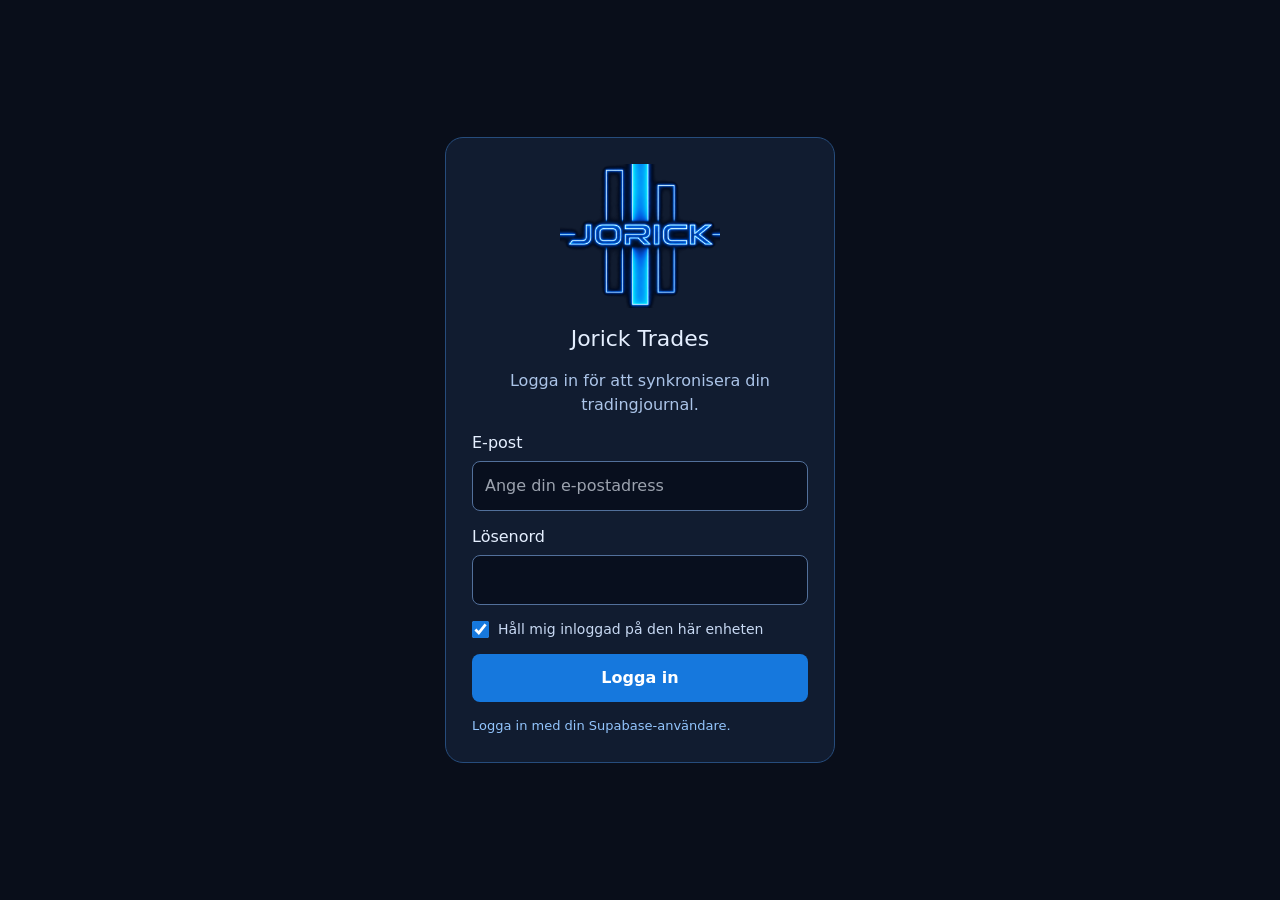
<file: index.html>
<!doctype html>
<html lang="en" class="dark">
  <head>
    <meta charset="UTF-8" />
    <meta name="viewport" content="width=device-width, initial-scale=1.0" />
    <title>Jorick Trades | Volume Profile Journal</title>
    <link rel="icon" type="image/png" href="./logo.png" />
    <link rel="apple-touch-icon" href="./logo.png" />
    <script src="./sync-config.js"></script>
    <script defer src="./sync.js"></script>
    <link rel="stylesheet" crossorigin href="./assets/index-J3Vnt_Z4.css">
  </head>
  <body>
    <div id="sync-root" style="min-height:100vh;display:grid;place-items:center;background:#090e1a;color:#e5efff;font-family:system-ui;padding:24px">
      <form id="sync-login" style="width:min(100%,390px);display:grid;gap:14px;background:#111c30;border:1px solid #264c7c;border-radius:18px;padding:26px">
        <img src="./logo.png" alt="Jorick" style="width:160px;max-width:100%;margin:auto" />
        <h1 style="font-size:22px;text-align:center;margin:0">Jorick Trades</h1>
        <p style="margin:0;color:#abc4e8;text-align:center">Logga in för att synkronisera din tradingjournal.</p>
        <label>E-post
          <span style="display:flex;gap:8px;margin-top:6px">
            <input name="email" type="email" required autocomplete="username" autocapitalize="none" spellcheck="false" placeholder="Ange din e-postadress" aria-label="E-postadress" style="flex:1;min-width:0;box-sizing:border-box;padding:12px;border-radius:8px;background:#080f1e;color:white;border:1px solid #52709b" />
          </span>
        </label>
        <label>Lösenord<input name="password" type="password" required autocomplete="current-password" style="display:block;width:100%;box-sizing:border-box;margin-top:6px;padding:12px;border-radius:8px;background:#080f1e;color:white;border:1px solid #52709b" /></label>
        <label style="display:flex;align-items:center;gap:9px;font-size:14px;color:#c8d9f3"><input name="remember" type="checkbox" checked style="accent-color:#1678dd;width:17px;height:17px" /> Håll mig inloggad på den här enheten</label>
        <button type="submit" style="padding:12px;border:0;border-radius:8px;background:#1678dd;color:white;font-weight:bold;cursor:pointer">Logga in</button>
        <p id="sync-status" role="status" style="margin:0;font-size:13px;overflow-wrap:anywhere"></p>
      </form>
    </div>
    <div id="sync-bar" hidden style="position:fixed;bottom:10px;right:10px;z-index:99999;background:#101e35;color:#e5efff;padding:10px 12px;border:1px solid #3263a4;border-radius:10px;font:12px system-ui;max-width:calc(100vw - 20px)">
      <span id="sync-bar-text">Molnsynkronisering aktiv</span>
      <button id="sync-retry" style="margin-left:8px">Försök igen</button>
      <button id="sync-reload">Hämta senaste</button>
      <button id="sync-logout">Logga ut</button>
    </div>
    <div id="root"></div>
    <script>
      (() => {
        const root = document.getElementById('root');
        const base = new URL('./', window.location.href);
        const logoUrl = new URL('logo.png', base).href;
        const certificateUrl = new URL('certificates/iq-capital-50k.jpg', base).href;
        const fixImages = () => {
          const header = root.querySelector('header');
          if (header) {
            for (const img of header.querySelectorAll('img')) {
              if (/logo|jorick/i.test(img.alt || '') && img.src !== logoUrl) {
                img.src = logoUrl;
                img.style.objectFit = 'contain';
              }
            }
          }
          for (const img of root.querySelectorAll('img')) {
            if (/iq capital challenge passed/i.test(img.alt || '') && img.src !== certificateUrl) {
              img.src = certificateUrl;
              img.style.maxWidth = '100%';
              img.style.height = 'auto';
            }
          }
        };
        new MutationObserver(fixImages).observe(root, {childList:true,subtree:true});
        fixImages();
      })();
    </script>

    <script>
      (() => {
        // Keep the original journal and its data intact; replace only the Reviews presentation.
        const root = document.getElementById('root');
        function mountCoach() {
          const tabs = [...root.querySelectorAll('[role="tab"]')];
          // Remove the calculator from the visible journal navigation.
          for (const tab of tabs) {
            const value = (tab.getAttribute('data-value') || '').toLowerCase();
            const label = tab.textContent.trim().toLowerCase();
            if (['calculator','calc','ib-calculator','ibcalculator'].includes(value) || /calculator|kalkylator/.test(label)) {
              if (tab.getAttribute('aria-selected') === 'true') {
                const fallback = tabs.find(t => t !== tab && !t.hidden && !/calculator|kalkylator/i.test(t.textContent));
                if (fallback) fallback.click();
              }
              if (!tab.hidden) { tab.hidden = true; tab.style.display = 'none'; tab.setAttribute('aria-hidden','true'); tab.tabIndex = -1; }
            }
          }
          const reviewTab = tabs.find(x => x.getAttribute('data-value') === 'reviews' || x.textContent.trim() === 'Reviews' || x.textContent.trim() === 'AI Coach');
          const oldCoachTab = tabs.find(x => x.getAttribute('data-value') === 'coach' || x.textContent.trim() === 'Coach');
          if (oldCoachTab) { oldCoachTab.hidden = true; oldCoachTab.style.display = 'none'; oldCoachTab.setAttribute('aria-hidden','true'); oldCoachTab.tabIndex = -1; }
          if (reviewTab && reviewTab.textContent.trim() !== 'AI Coach') reviewTab.textContent = 'AI Coach';
          const reviewPanel = root.querySelector('[role="tabpanel"][data-value="reviews"], [role="tabpanel"][id$="-content-reviews"]');
          if (!reviewPanel) return;
          if (reviewPanel.querySelector('#integrated-ai-coach')) return;
          const previous = document.createElement('div'); previous.id = 'legacy-review-content';
          while (reviewPanel.firstChild) previous.appendChild(reviewPanel.firstChild);
          previous.hidden = true;
          reviewPanel.appendChild(previous);
          const frame = document.createElement('iframe'); frame.id = 'integrated-ai-coach';
          frame.src = './ai-coach.html?embedded=1&version=20261117-score-v2'; frame.title = 'Jorick Trades AI Coach';
          frame.style.cssText = 'display:block;width:100%;min-height:1100px;border:0;border-radius:12px;background:#090e1a';
          frame.setAttribute('loading','lazy'); reviewPanel.appendChild(frame);
          window.addEventListener('message', e => { if (e.origin !== location.origin || e.data?.type !== 'jorick-ai-coach-height') return; frame.style.height = Math.max(650,Number(e.data.height)||1100)+'px'; }, {passive:true});
        }
        let busy = false;
        new MutationObserver(() => { if(busy)return; busy=true; try{mountCoach()}finally{busy=false} }).observe(root,{childList:true,subtree:true});
        mountCoach();
      })();
    </script>
  </body>
</html>
</file>
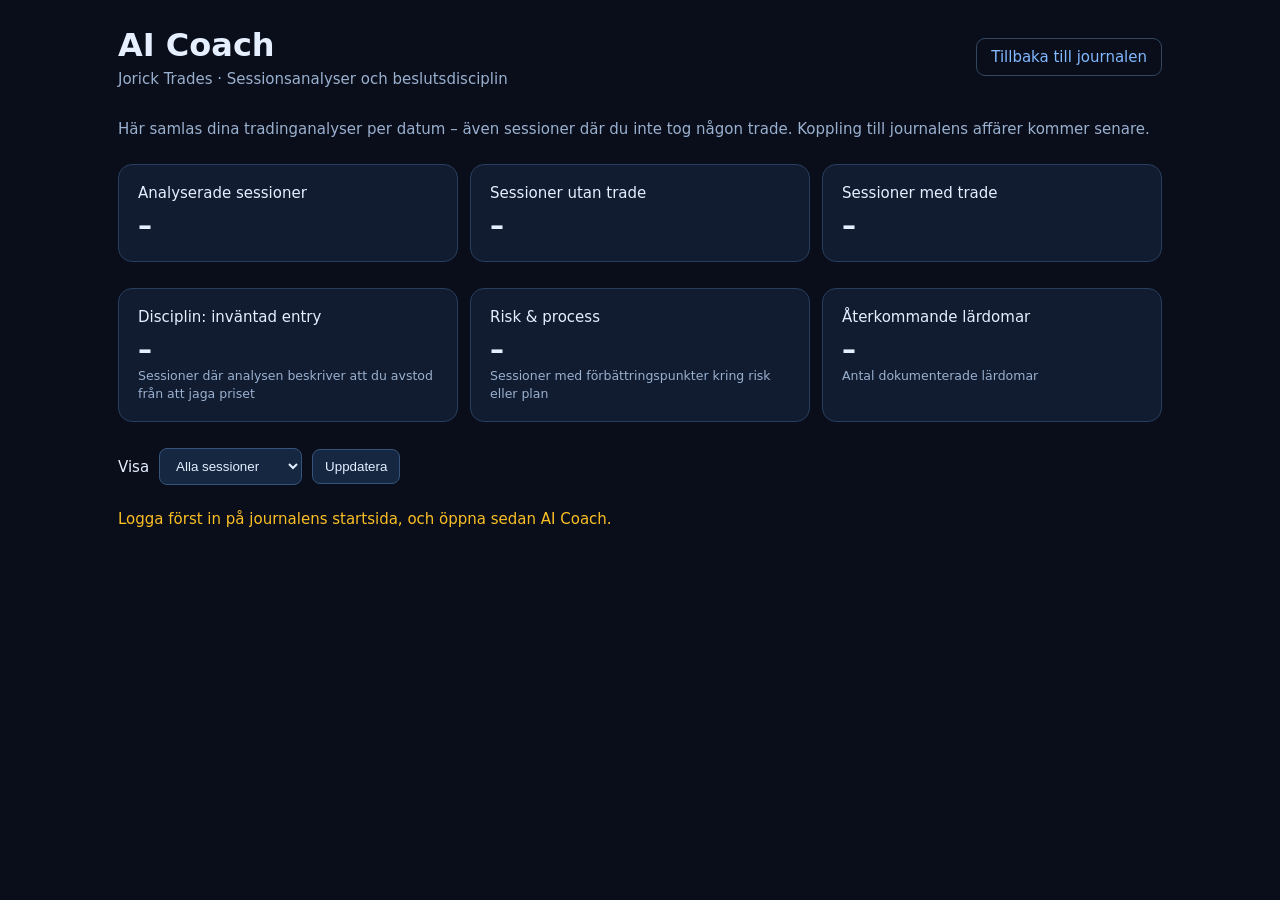
<file: ai-coach.html>
<!doctype html>
<html lang="sv" class="dark"><head><meta charset="utf-8"><meta name="viewport" content="width=device-width, initial-scale=1"><title>AI Coach | Jorick Trades</title><script src="./sync-config.js"></script>
<style>
:root{color-scheme:dark}*{box-sizing:border-box}body{margin:0;background:#090e1a;color:#e5efff;font:15px system-ui,-apple-system,Segoe UI,sans-serif}main{max-width:1080px;margin:auto;padding:26px 18px 80px}header{display:flex;align-items:center;justify-content:space-between;gap:14px;flex-wrap:wrap;margin-bottom:32px}a{color:#83b9ff}header a{text-decoration:none;border:1px solid #334761;padding:9px 14px;border-radius:9px}h1{font-size:32px;margin:0 0 6px}h2{font-size:21px;margin:0 0 10px}.muted{color:#9ab0cf}.stats{display:grid;grid-template-columns:repeat(auto-fit,minmax(180px,1fr));gap:12px;margin:26px 0}.stat,.session,.empty{background:#111c30;border:1px solid #283e5f;border-radius:14px;padding:19px}.stat strong{display:block;font-size:28px;margin-top:7px}.toolbar{display:flex;gap:10px;align-items:center;flex-wrap:wrap;margin:25px 0}select,button{background:#152741;color:#e5efff;border:1px solid #36547c;padding:9px 12px;border-radius:8px}button{cursor:pointer}.session{margin:15px 0}.session-head{display:flex;justify-content:space-between;gap:12px;flex-wrap:wrap}.tag{font-size:12px;background:#213756;padding:6px 9px;border-radius:20px}.session p{line-height:1.6}.details{display:grid;grid-template-columns:repeat(auto-fit,minmax(250px,1fr));gap:14px;margin-top:16px}.details>div{background:#0c1627;border-radius:10px;padding:14px}.details h3{margin:0 0 8px;font-size:14px}.details ul{padding-left:19px;margin:0}.details li{margin:6px 0;line-height:1.5}small{color:#9ab0cf}.empty{margin:25px 0}#message{margin:12px 0;color:#fbbf24}details summary{cursor:pointer;color:#93c5fd;margin-top:14px}
 .session-score{width:min(100%,320px);margin-left:auto;padding:13px 15px;border:1px solid #36547c;border-radius:12px;background:#0c1729}.score-top{display:flex;justify-content:space-between;align-items:baseline;gap:10px}.score-top strong{font-size:24px}.score-bar{height:10px;overflow:hidden;border-radius:999px;background:#283950;margin:10px 0}.score-fill{height:100%;border-radius:999px;background:linear-gradient(90deg,#3188d9,#54c5b6)}.score-comment{font-size:13px;line-height:1.5;margin:6px 0!important;color:#d2e3f7}.score-focus{font-size:12px;color:#f1cf94;line-height:1.45;margin:7px 0 0!important}.score-breakdown{font-size:11px;color:#94abc9;margin-top:7px}@media(max-width:640px){.session-score{width:100%;margin-left:0}} body.embedded main{max-width:none;padding:18px 10px 40px}body.embedded header a{display:none}body.embedded header{margin-bottom:16px}</style></head><body><main><header><div><h1>AI Coach</h1><div class="muted">Jorick Trades · Sessionsanalyser och beslutsdisciplin</div></div><a href="./index.html">Tillbaka till journalen</a></header>
<p class="muted">Här samlas dina tradinganalyser per datum – även sessioner där du inte tog någon trade. Koppling till journalens affärer kommer senare.</p>
<div class="stats"><div class="stat">Analyserade sessioner<strong id="total">–</strong></div><div class="stat">Sessioner utan trade<strong id="no-trade">–</strong></div><div class="stat">Sessioner med trade<strong id="with-trade">–</strong></div></div>
<div class="stats" id="coach-insights"><div class="stat">Disciplin: inväntad entry<strong id="discipline-count">–</strong><small>Sessioner där analysen beskriver att du avstod från att jaga priset</small></div><div class="stat">Risk & process<strong id="risk-count">–</strong><small>Sessioner med förbättringspunkter kring risk eller plan</small></div><div class="stat">Återkommande lärdomar<strong id="lessons-count">–</strong><small>Antal dokumenterade lärdomar</small></div></div><div class="toolbar"><label for="filter">Visa </label><select id="filter"><option value="all">Alla sessioner</option><option value="no_trade">Utan trade</option><option value="traded">Med trade</option><option value="unreviewed">Ej klassificerade</option></select><button id="reload">Uppdatera</button></div>
<div id="message" role="status"></div><div id="sessions"></div>
</main><script>
(() => {
'use strict';
const cfg=window.JORICK_SYNC_CONFIG||{},base=String(cfg.supabaseUrl||'').replace(/\/$/,'');
const sessionKey='jorick-sync-session-v1';
const msg=document.getElementById('message'), container=document.getElementById('sessions');
let rows=[];
if(new URLSearchParams(location.search).get('embedded')==='1')document.body.classList.add('embedded');
const reportHeight=()=>{if(window.parent!==window)window.parent.postMessage({type:'jorick-ai-coach-height',height:document.documentElement.scrollHeight},location.origin)};
new ResizeObserver(reportHeight).observe(document.body);
const el=(tag,txt,cls)=>{const x=document.createElement(tag);if(txt!==undefined)x.textContent=txt;if(cls)x.className=cls;return x;};
const add=(parent,tag,txt,cls)=>{const x=el(tag,txt,cls);parent.append(x);return x;};
const list=(parent,title,values)=>{if(!Array.isArray(values)||!values.length)return;const b=add(parent,'div');add(b,'h3',title);const ul=add(b,'ul');values.forEach(v=>add(ul,'li',String(v)));};
const stored=()=>{try{return JSON.parse(sessionStorage.getItem(sessionKey)||localStorage.getItem(sessionKey)||'null')}catch{return null}};
function render(){
document.getElementById('total').textContent=rows.length;
document.getElementById('no-trade').textContent=rows.filter(x=>x.session_status==='no_trade').length;
document.getElementById('with-trade').textContent=rows.filter(x=>x.session_status==='traded').length;
document.getElementById('discipline-count').textContent=rows.filter(x=>[x.summary,...(x.positives||[])].join(' ').toLowerCase().match(/jagade inte|inte jagade|avstod från att jaga|inväntade.*entry/)).length;
document.getElementById('risk-count').textContent=rows.filter(x=>(x.improvements||[]).join(' ').toLowerCase().match(/risk|stop|plan/)).length;
document.getElementById('lessons-count').textContent=rows.reduce((n,x)=>n+(Array.isArray(x.lessons)?x.lessons.length:0),0);
container.replaceChildren();
const filter=document.getElementById('filter').value, selected=rows.filter(x=>filter==='all'||x.session_status===filter);
if(!selected.length){add(container,'div',rows.length?'Inga sessioner matchar filtret.':'Inga AI-analyser publicerade ännu.','empty');return}
for(const s of selected){
const card=add(container,'article',undefined,'session'),head=add(card,'div',undefined,'session-head'),left=add(head,'div');
add(left,'small',s.session_date||'Datum saknas');add(left,'h2',s.title||'Tradinganalys');
const status={no_trade:'Ingen trade',traded:'Trade genomförd',unreviewed:'Ej klassificerad'}[s.session_status]||'Ej klassificerad';
add(left,'span',status,'tag');
const scoreBox=add(head,'aside',undefined,'session-score');
const top=add(scoreBox,'div',undefined,'score-top');
add(top,'span','Sessionsstyrka · process');
const score=Number.isInteger(s.process_score)&&s.process_score>=0&&s.process_score<=100?s.process_score:null;
add(top,'strong',score===null?'Ej bedömd':score+'/100');
const track=add(scoreBox,'div',undefined,'score-bar');track.setAttribute('role','progressbar');track.setAttribute('aria-label','Processbetyg');
if(score!==null){track.setAttribute('aria-valuemin','0');track.setAttribute('aria-valuemax','100');track.setAttribute('aria-valuenow',String(score));const fill=add(track,'div',undefined,'score-fill');fill.style.width=score+'%';}
if(s.score_comment)add(scoreBox,'p',s.score_comment,'score-comment');
if(s.score_focus)add(scoreBox,'p','Utveckla: '+s.score_focus,'score-focus');
if(s.score_breakdown&&typeof s.score_breakdown==='object'){
const b=s.score_breakdown;const labels={planering:'Plan',entrydisciplin:'Entry',riskhantering:'Risk',beslutsfattande:'Beslut'};
const bits=Object.entries(labels).filter(([k])=>Number.isFinite(b[k])).map(([k,v])=>v+' '+b[k]+'/25');
if(bits.length)add(scoreBox,'div',bits.join(' · '),'score-breakdown');
}
if(s.summary)add(card,'p',s.summary);
const details=add(card,'div',undefined,'details');
if(s.market_context){const d=add(details,'div');add(d,'h3','Marknadskontext');add(d,'p',s.market_context)}
if(s.plan_vs_action){const d=add(details,'div');add(d,'h3','Plan kontra agerande');add(d,'p',s.plan_vs_action)}
list(details,'Positiva observationer',s.positives);list(details,'Förbättringsområden',s.improvements);list(details,'Lärdomar',s.lessons);
if(s.source_url&&/^https:\/\/drive\.google\.com\//.test(s.source_url)){const link=add(card,'a','Visa transkription');link.href=s.source_url;link.target='_blank';link.rel='noopener noreferrer'}
}
}
async function load(){
msg.textContent='Hämtar analyser…';
const session=stored();if(!session?.refresh){msg.textContent='Logga först in på journalens startsida, och öppna sedan AI Coach.';return}
try{
const auth=await fetch(base+'/auth/v1/token?grant_type=refresh_token',{method:'POST',headers:{apikey:cfg.supabaseAnonKey,'Content-Type':'application/json'},body:JSON.stringify({refresh_token:session.refresh})});
const token=await auth.json();if(!auth.ok||!token.access_token)throw Error('Din inloggning har gått ut. Logga in igen på startsidan.');
const storage=localStorage.getItem(sessionKey)?localStorage:sessionStorage;
storage.setItem(sessionKey,JSON.stringify({refresh:token.refresh_token,userId:token.user.id}));
const response=await fetch(base+'/rest/v1/ai_coach_sessions?user_id=eq.'+encodeURIComponent(token.user.id)+'&select=*&order=session_date.desc,created_at.desc&limit=500',{headers:{apikey:cfg.supabaseAnonKey,Authorization:'Bearer '+token.access_token}});
if(!response.ok)throw Error('Kunde inte läsa AI Coach från Supabase (HTTP '+response.status+').');
rows=await response.json();msg.textContent='';render();
}catch(e){msg.textContent=e.message||String(e)}
}
document.getElementById('filter').addEventListener('change',render);
document.getElementById('reload').addEventListener('click',load);load();
})();
</script></body></html>
</file>
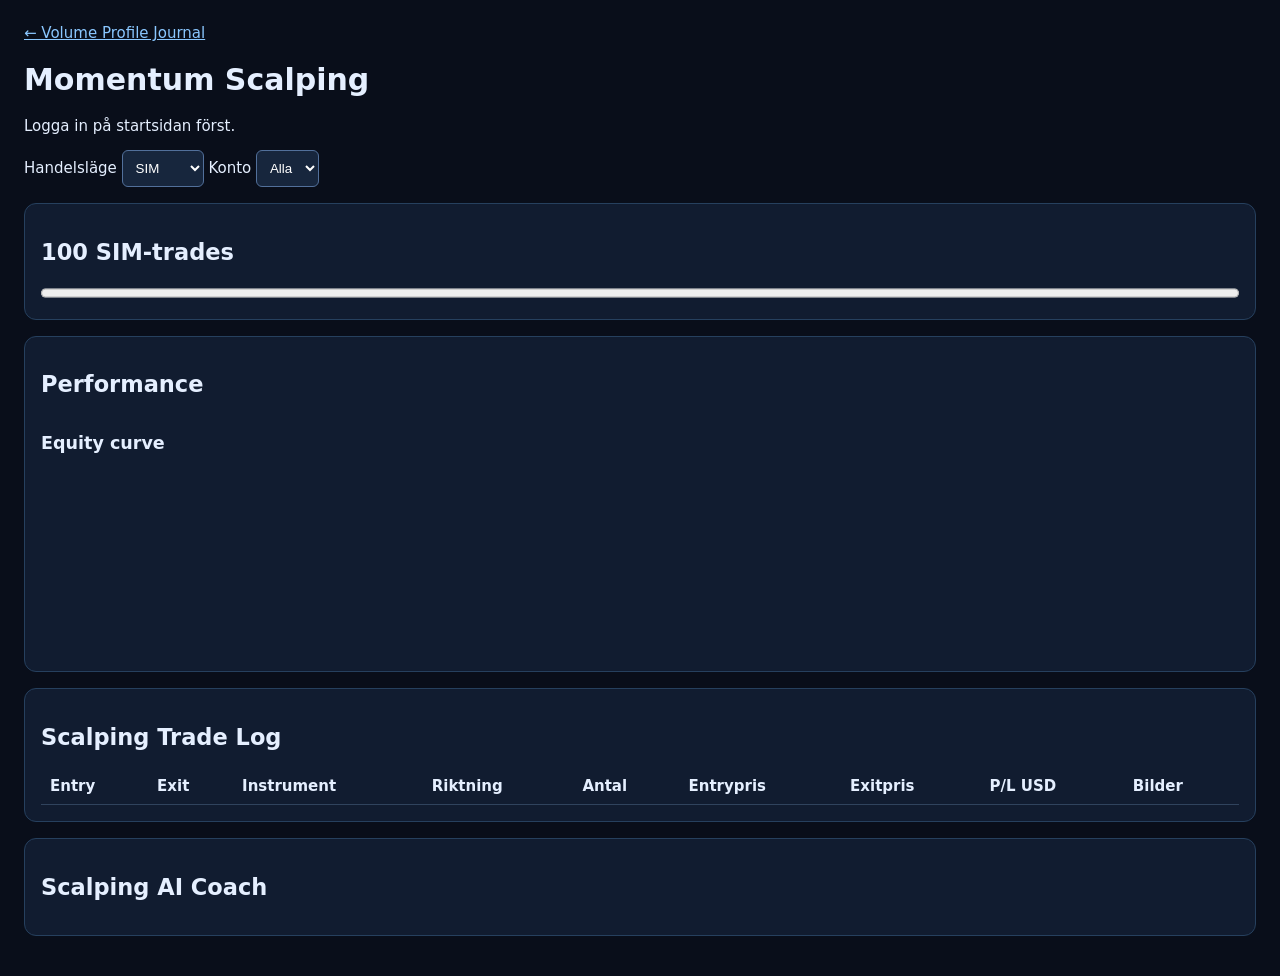
<file: scalping.html>
<!doctype html><html lang="sv"><meta charset="utf-8"><meta name="viewport" content="width=device-width,initial-scale=1"><title>Momentum Scalping</title><script src="./sync-config.js"></script><style>body{background:#090e1a;color:#e5efff;font:15px system-ui;margin:0;padding:24px}a{color:#8ac7ff}section{background:#111c30;border:1px solid #26405e;border-radius:12px;padding:16px;margin:16px 0}.grid{display:grid;grid-template-columns:repeat(auto-fit,minmax(140px,1fr));gap:12px}.metric{padding:12px;background:#17263d;border-radius:8px}.metric b{display:block;font-size:24px}select,button{background:#17263d;color:white;border:1px solid #52709b;padding:9px;border-radius:6px}table{border-collapse:collapse;width:100%;white-space:nowrap}tbody tr:hover,tbody tr:focus-visible{background:#203652}td,th{padding:9px;text-align:left;border-bottom:1px solid #30435d}progress{width:100%;height:18px}svg{width:100%;height:180px}pre{white-space:pre-wrap;font:inherit}</style><a href="./">← Volume Profile Journal</a><h1>Momentum Scalping</h1><p id="status">Hämtar journalen…</p><label>Handelsläge <select id="mode"><option>SIM</option><option>Replay</option><option>Live</option></select></label> <label>Konto <select id="account"><option value="">Alla</option></select></label><section><h2>100 SIM-trades</h2><p id="goal"></p><progress id="progress" max="100" value="0"></progress></section><section><h2>Performance</h2><div class="grid" id="metrics"></div><h3>Equity curve</h3><svg id="chart" viewBox="0 0 600 180" preserveAspectRatio="none"></svg></section><section><h2>Scalping Trade Log</h2><div style="overflow:auto"><table><thead><tr><th>Entry</th><th>Exit</th><th>Instrument</th><th>Riktning</th><th>Antal</th><th>Entrypris</th><th>Exitpris</th><th>P/L USD</th><th>Bilder</th></tr></thead><tbody id="rows"></tbody></table></div></section><dialog id="imageDialog" style="width:min(900px,90vw);background:#111c30;color:#e5efff;border:1px solid #52709b;border-radius:12px"><button id="closeImages">Stäng</button><h2 id="imageTitle"></h2><div id="pasteZone" tabindex="0" style="border:2px dashed #52709b;padding:28px;border-radius:8px;text-align:center">Klicka här och tryck Ctrl + V för att spara en skärmdump</div><p id="imageStatus" role="status"></p><div id="imageGallery"></div></dialog><section><h2>Scalping AI Coach</h2><div id="coach"></div></section><script>
const $=id=>document.getElementById(id), cfg=window.JORICK_SYNC_CONFIG||{}, base=String(cfg.supabaseUrl||'').replace(/\/$/,'');let trades=[],sessions=[];const money=n=>n.toLocaleString('sv-SE',{maximumFractionDigits:2})+' USD';function el(tag,txt){const e=document.createElement(tag);e.textContent=txt;return e}function render(){const t=trades.filter(x=>x.mode===$('mode').value&&(!$('account').value||x.account===$('account').value)).sort((a,b)=>a.exit_dt.localeCompare(b.exit_dt));const sim=trades.filter(x=>x.mode==='SIM'&&(!$('account').value||x.account===$('account').value)).length;$('goal').textContent=sim+' / 100 avslutade SIM-trades';$('progress').value=sim;let p=0,peak=0,dd=0;const eq=[0];for(const x of t){p+=Number(x.profit_loss);peak=Math.max(peak,p);dd=Math.max(dd,peak-p);eq.push(p)}const wins=t.filter(x=>Number(x.profit_loss)>0),loss=t.filter(x=>Number(x.profit_loss)<0),sum=a=>a.reduce((s,x)=>s+Number(x.profit_loss),0),duration=x=>(Date.parse(x.exit_dt)-Date.parse(x.entry_dt))/1000;const metrics=[['Trades',t.length],['P/L (export)',money(p)],['Winrate',t.length?(100*wins.length/t.length).toFixed(1)+' %':'–'],['Profit factor',loss.length?(sum(wins)/-sum(loss)).toFixed(2):wins.length?'∞':'–'],['Expectancy',t.length?money(p/t.length):'–'],['Max drawdown',money(dd)],['Snittvinst',wins.length?money(sum(wins)/wins.length):'–'],['Snittförlust',loss.length?money(sum(loss)/loss.length):'–'],['Tid i trade',t.length?Math.round(t.reduce((s,x)=>s+duration(x),0)/t.length)+' s':'–']];$('metrics').replaceChildren();for(const [k,v] of metrics){const d=el('div',k);d.className='metric';d.append(el('b',v));$('metrics').append(d)}const lo=Math.min(...eq),hi=Math.max(...eq),range=hi-lo||1;const line=document.createElementNS('http://www.w3.org/2000/svg','polyline');line.setAttribute('points',eq.map((v,i)=>[10+580*i/Math.max(1,eq.length-1),170-160*(v-lo)/range].join(',')).join(' '));line.setAttribute('fill','none');line.setAttribute('stroke','#55c6a9');line.setAttribute('stroke-width','2');$('chart').replaceChildren(line);$('rows').replaceChildren();for(const x of t.slice().reverse()){const tr=el('tr','');for(const v of [x.entry_dt,x.exit_dt,x.symbol,x.quantity>0?'Long':'Short',Math.abs(x.quantity),x.entry_price,x.exit_price,money(Number(x.profit_loss))])tr.append(el('td',v));const cell=el('td',''),btn=el('button','Visa / klistra in');btn.onclick=e=>{e.stopPropagation();openImages(x)};cell.append(btn);tr.append(cell);tr.style.cursor='pointer';tr.title='Klicka för att visa eller klistra in skärmdump';tr.tabIndex=0;tr.onclick=()=>openImages(x);tr.onkeydown=e=>{if(e.target===tr&&(e.key==='Enter'||e.key===' ')){e.preventDefault();openImages(x)}};$('rows').append(tr)}$('coach').replaceChildren();if(!sessions.length)$('coach').append(el('p','Inga analyser ännu.'));for(const s of sessions){$('coach').append(el('h3',s.session_date+' · '+s.title),el('p',s.summary),el('pre',s.analysis))}}
async function load(){try{const key='jorick-sync-session-v1',storage=localStorage.getItem(key)?localStorage:sessionStorage,s=JSON.parse(storage.getItem(key)||'null');if(!s?.refresh)throw Error('Logga in på startsidan först.');const r=await fetch(base+'/auth/v1/token?grant_type=refresh_token',{method:'POST',headers:{apikey:cfg.supabaseAnonKey,'Content-Type':'application/json'},body:JSON.stringify({refresh_token:s.refresh})});const token=await r.json();if(!r.ok||!token.access_token)throw Error('Logga in igen på startsidan.');storage.setItem(key,JSON.stringify({refresh:token.refresh_token,userId:token.user.id}));const headers={apikey:cfg.supabaseAnonKey,Authorization:'Bearer '+token.access_token};imageHeaders=headers;imageUser=token.user.id;async function get(table,order){let all=[];for(let offset=0;;offset+=500){const res=await fetch(base+'/rest/v1/'+table+'?select=*&order='+order+'&limit=500&offset='+offset,{headers});if(!res.ok)throw Error('Databasfel '+res.status);const rows=await res.json();all.push(...rows);if(rows.length<500)return all}}[trades,sessions]=await Promise.all([get('scalping_trades','exit_dt.asc,id.asc'),get('scalping_coach_sessions','session_date.desc,id.desc')]);for(const a of [...new Set(trades.map(t=>t.account))]){const o=el('option',a);o.value=a;$('account').append(o)}$('status').textContent='Synkroniserad · P/L enligt DeepCharts-export, avgifter ej verifierade';render()}catch(e){$('status').textContent=e.message}}let imageHeaders=null,imageUser=null,selectedTrade=null,busy=false;
async function imageRequest(path,opts={}){const res=await fetch(base+'/rest/v1/scalping_trade_images'+path,{...opts,headers:{...imageHeaders,'Content-Type':'application/json',...(opts.headers||{})}});if(!res.ok)throw Error('Bildlagring: '+res.status);return res}
async function showImages(id){const res=await imageRequest('?trade_id=eq.'+encodeURIComponent(id)+'&select=id,image_data,created_at&order=created_at.asc');const items=await res.json();if(selectedTrade!==id)return;$('imageGallery').replaceChildren();for(const item of items){const img=document.createElement('img');img.src=item.image_data;img.style.cssText='max-width:100%;display:block;margin:12px 0;cursor:zoom-in';img.alt='Trade screenshot';img.onclick=()=>{const w=window.open();if(w){const im=w.document.createElement('img');im.src=item.image_data;w.document.body.append(im)}};const del=el('button','Ta bort bild');del.onclick=async()=>{if(!confirm('Ta bort bilden?'))return;try{await imageRequest('?id=eq.'+encodeURIComponent(item.id),{method:'DELETE'});await showImages(id)}catch(e){$('imageStatus').textContent=e.message}};$('imageGallery').append(img,del)}}
async function openImages(x){selectedTrade=x.id;$('imageTitle').textContent=x.symbol+' · '+(x.quantity>0?'Long':'Short')+' · '+x.entry_dt;$('imageGallery').replaceChildren();$('imageStatus').textContent='';$('imageDialog').showModal();$('pasteZone').focus();try{await showImages(x.id)}catch(e){$('imageStatus').textContent=e.message}}
$('closeImages').onclick=()=>$('imageDialog').close();
$('imageDialog').addEventListener('paste',async e=>{const f=[...e.clipboardData.items].find(i=>i.kind==='file'&&i.type.startsWith('image/'))?.getAsFile();if(!f||busy||!selectedTrade)return;e.preventDefault();busy=true;const id=selectedTrade;$('imageStatus').textContent='Sparar…';try{const bitmap=await createImageBitmap(f);const canvas=document.createElement('canvas');const scale=Math.min(1,2000/Math.max(bitmap.width,bitmap.height));canvas.width=Math.round(bitmap.width*scale);canvas.height=Math.round(bitmap.height*scale);canvas.getContext('2d').drawImage(bitmap,0,0,canvas.width,canvas.height);bitmap.close();let data=canvas.toDataURL('image/webp',.88);if(data.length>2800000)data=canvas.toDataURL('image/jpeg',.7);if(data.length>2800000)throw Error('Bilden är för stor.');await imageRequest('',{method:'POST',body:JSON.stringify({trade_id:id,user_id:imageUser,image_data:data})});$('imageStatus').textContent='Bilden sparad.';await showImages(id)}catch(e){$('imageStatus').textContent=e.message}finally{busy=false}});
$('mode').onchange=render;$('account').onchange=render;load();
</script></html>
</file>
<file: assets/index-J3Vnt_Z4.css>
*,:before,:after{--tw-border-spacing-x: 0;--tw-border-spacing-y: 0;--tw-translate-x: 0;--tw-translate-y: 0;--tw-rotate: 0;--tw-skew-x: 0;--tw-skew-y: 0;--tw-scale-x: 1;--tw-scale-y: 1;--tw-pan-x: ;--tw-pan-y: ;--tw-pinch-zoom: ;--tw-scroll-snap-strictness: proximity;--tw-gradient-from-position: ;--tw-gradient-via-position: ;--tw-gradient-to-position: ;--tw-ordinal: ;--tw-slashed-zero: ;--tw-numeric-figure: ;--tw-numeric-spacing: ;--tw-numeric-fraction: ;--tw-ring-inset: ;--tw-ring-offset-width: 0px;--tw-ring-offset-color: #fff;--tw-ring-color: rgb(59 130 246 / .5);--tw-ring-offset-shadow: 0 0 #0000;--tw-ring-shadow: 0 0 #0000;--tw-shadow: 0 0 #0000;--tw-shadow-colored: 0 0 #0000;--tw-blur: ;--tw-brightness: ;--tw-contrast: ;--tw-grayscale: ;--tw-hue-rotate: ;--tw-invert: ;--tw-saturate: ;--tw-sepia: ;--tw-drop-shadow: ;--tw-backdrop-blur: ;--tw-backdrop-brightness: ;--tw-backdrop-contrast: ;--tw-backdrop-grayscale: ;--tw-backdrop-hue-rotate: ;--tw-backdrop-invert: ;--tw-backdrop-opacity: ;--tw-backdrop-saturate: ;--tw-backdrop-sepia: ;--tw-contain-size: ;--tw-contain-layout: ;--tw-contain-paint: ;--tw-contain-style: }::backdrop{--tw-border-spacing-x: 0;--tw-border-spacing-y: 0;--tw-translate-x: 0;--tw-translate-y: 0;--tw-rotate: 0;--tw-skew-x: 0;--tw-skew-y: 0;--tw-scale-x: 1;--tw-scale-y: 1;--tw-pan-x: ;--tw-pan-y: ;--tw-pinch-zoom: ;--tw-scroll-snap-strictness: proximity;--tw-gradient-from-position: ;--tw-gradient-via-position: ;--tw-gradient-to-position: ;--tw-ordinal: ;--tw-slashed-zero: ;--tw-numeric-figure: ;--tw-numeric-spacing: ;--tw-numeric-fraction: ;--tw-ring-inset: ;--tw-ring-offset-width: 0px;--tw-ring-offset-color: #fff;--tw-ring-color: rgb(59 130 246 / .5);--tw-ring-offset-shadow: 0 0 #0000;--tw-ring-shadow: 0 0 #0000;--tw-shadow: 0 0 #0000;--tw-shadow-colored: 0 0 #0000;--tw-blur: ;--tw-brightness: ;--tw-contrast: ;--tw-grayscale: ;--tw-hue-rotate: ;--tw-invert: ;--tw-saturate: ;--tw-sepia: ;--tw-drop-shadow: ;--tw-backdrop-blur: ;--tw-backdrop-brightness: ;--tw-backdrop-contrast: ;--tw-backdrop-grayscale: ;--tw-backdrop-hue-rotate: ;--tw-backdrop-invert: ;--tw-backdrop-opacity: ;--tw-backdrop-saturate: ;--tw-backdrop-sepia: ;--tw-contain-size: ;--tw-contain-layout: ;--tw-contain-paint: ;--tw-contain-style: }*,:before,:after{box-sizing:border-box;border-width:0;border-style:solid;border-color:#e5e7eb}:before,:after{--tw-content: ""}html,:host{line-height:1.5;-webkit-text-size-adjust:100%;-moz-tab-size:4;-o-tab-size:4;tab-size:4;font-family:ui-sans-serif,system-ui,sans-serif,"Apple Color Emoji","Segoe UI Emoji",Segoe UI Symbol,"Noto Color Emoji";font-feature-settings:normal;font-variation-settings:normal;-webkit-tap-highlight-color:transparent}body{margin:0;line-height:inherit}hr{height:0;color:inherit;border-top-width:1px}abbr:where([title]){-webkit-text-decoration:underline dotted;text-decoration:underline dotted}h1,h2,h3,h4,h5,h6{font-size:inherit;font-weight:inherit}a{color:inherit;text-decoration:inherit}b,strong{font-weight:bolder}code,kbd,samp,pre{font-family:ui-monospace,SFMono-Regular,Menlo,Monaco,Consolas,Liberation Mono,Courier New,monospace;font-feature-settings:normal;font-variation-settings:normal;font-size:1em}small{font-size:80%}sub,sup{font-size:75%;line-height:0;position:relative;vertical-align:baseline}sub{bottom:-.25em}sup{top:-.5em}table{text-indent:0;border-color:inherit;border-collapse:collapse}button,input,optgroup,select,textarea{font-family:inherit;font-feature-settings:inherit;font-variation-settings:inherit;font-size:100%;font-weight:inherit;line-height:inherit;letter-spacing:inherit;color:inherit;margin:0;padding:0}button,select{text-transform:none}button,input:where([type=button]),input:where([type=reset]),input:where([type=submit]){-webkit-appearance:button;background-color:transparent;background-image:none}:-moz-focusring{outline:auto}:-moz-ui-invalid{box-shadow:none}progress{vertical-align:baseline}::-webkit-inner-spin-button,::-webkit-outer-spin-button{height:auto}[type=search]{-webkit-appearance:textfield;outline-offset:-2px}::-webkit-search-decoration{-webkit-appearance:none}::-webkit-file-upload-button{-webkit-appearance:button;font:inherit}summary{display:list-item}blockquote,dl,dd,h1,h2,h3,h4,h5,h6,hr,figure,p,pre{margin:0}fieldset{margin:0;padding:0}legend{padding:0}ol,ul,menu{list-style:none;margin:0;padding:0}dialog{padding:0}textarea{resize:vertical}input::-moz-placeholder,textarea::-moz-placeholder{opacity:1;color:#9ca3af}input::placeholder,textarea::placeholder{opacity:1;color:#9ca3af}button,[role=button]{cursor:pointer}:disabled{cursor:default}img,svg,video,canvas,audio,iframe,embed,object{display:block;vertical-align:middle}img,video{max-width:100%;height:auto}[hidden]:where(:not([hidden=until-found])){display:none}:root{--background: 0 0% 100%;--foreground: 240 10% 3.9%;--card: 0 0% 100%;--card-foreground: 240 10% 3.9%;--popover: 0 0% 100%;--popover-foreground: 240 10% 3.9%;--primary: 240 5.9% 10%;--primary-foreground: 0 0% 98%;--secondary: 240 4.8% 95.9%;--secondary-foreground: 240 5.9% 10%;--muted: 240 4.8% 95.9%;--muted-foreground: 240 3.8% 46.1%;--accent: 240 4.8% 95.9%;--accent-foreground: 240 5.9% 10%;--destructive: 0 84.2% 60.2%;--destructive-foreground: 0 0% 98%;--border: 240 5.9% 90%;--input: 240 5.9% 90%;--ring: 240 5.9% 10%;--radius: .625rem;--sidebar-background: 0 0% 98%;--sidebar-foreground: 240 5.3% 26.1%;--sidebar-primary: 240 5.9% 10%;--sidebar-primary-foreground: 0 0% 98%;--sidebar-accent: 240 4.8% 95.9%;--sidebar-accent-foreground: 240 5.9% 10%;--sidebar-border: 220 13% 91%;--sidebar-ring: 217.2 91.2% 59.8%}.dark{--background: 240 10% 3.9%;--foreground: 0 0% 98%;--card: 240 10% 3.9%;--card-foreground: 0 0% 98%;--popover: 240 10% 3.9%;--popover-foreground: 0 0% 98%;--primary: 0 0% 98%;--primary-foreground: 240 5.9% 10%;--secondary: 240 3.7% 15.9%;--secondary-foreground: 0 0% 98%;--muted: 240 3.7% 15.9%;--muted-foreground: 240 5% 64.9%;--accent: 240 3.7% 15.9%;--accent-foreground: 0 0% 98%;--destructive: 0 62.8% 30.6%;--destructive-foreground: 0 0% 98%;--border: 240 3.7% 15.9%;--input: 240 3.7% 15.9%;--ring: 240 4.9% 83.9%;--sidebar-background: 240 5.9% 10%;--sidebar-foreground: 240 4.8% 95.9%;--sidebar-primary: 224.3 76.3% 48%;--sidebar-primary-foreground: 0 0% 100%;--sidebar-accent: 240 3.7% 15.9%;--sidebar-accent-foreground: 240 4.8% 95.9%;--sidebar-border: 240 3.7% 15.9%;--sidebar-ring: 217.2 91.2% 59.8%}*{border-color:hsl(var(--border))}body{background-color:hsl(var(--background));color:hsl(var(--foreground))}.sr-only{position:absolute;width:1px;height:1px;padding:0;margin:-1px;overflow:hidden;clip:rect(0,0,0,0);white-space:nowrap;border-width:0}.pointer-events-none{pointer-events:none}.visible{visibility:visible}.invisible{visibility:hidden}.fixed{position:fixed}.absolute{position:absolute}.relative{position:relative}.sticky{position:sticky}.inset-0{inset:0}.inset-x-0{left:0;right:0}.inset-y-0{top:0;bottom:0}.-bottom-12{bottom:-3rem}.-left-12{left:-3rem}.-right-12{right:-3rem}.-top-12{top:-3rem}.bottom-0{bottom:0}.left-0{left:0}.left-1\/2{left:50%}.left-2{left:.5rem}.left-\[50\%\]{left:50%}.right-0{right:0}.right-1{right:.25rem}.right-2{right:.5rem}.right-3{right:.75rem}.right-4{right:1rem}.top-0{top:0}.top-1\.5{top:.375rem}.top-1\/2{top:50%}.top-3\.5{top:.875rem}.top-4{top:1rem}.top-\[1px\]{top:1px}.top-\[50\%\]{top:50%}.top-\[60\%\]{top:60%}.top-full{top:100%}.isolate{isolation:isolate}.z-10{z-index:10}.z-20{z-index:20}.z-50{z-index:50}.z-\[1\]{z-index:1}.order-first{order:-9999}.order-last{order:9999}.col-span-2{grid-column:span 2 / span 2}.col-start-2{grid-column-start:2}.row-span-2{grid-row:span 2 / span 2}.row-start-1{grid-row-start:1}.\!m-0{margin:0!important}.-mx-1{margin-left:-.25rem;margin-right:-.25rem}.-my-2{margin-top:-.5rem;margin-bottom:-.5rem}.mx-2{margin-left:.5rem;margin-right:.5rem}.mx-3\.5{margin-left:.875rem;margin-right:.875rem}.mx-8{margin-left:2rem;margin-right:2rem}.mx-auto{margin-left:auto;margin-right:auto}.my-0{margin-top:0;margin-bottom:0}.my-0\.5{margin-top:.125rem;margin-bottom:.125rem}.my-1{margin-top:.25rem;margin-bottom:.25rem}.-ml-4{margin-left:-1rem}.-mt-4{margin-top:-1rem}.mb-1{margin-bottom:.25rem}.mb-1\.5{margin-bottom:.375rem}.mb-2{margin-bottom:.5rem}.mb-3{margin-bottom:.75rem}.mb-4{margin-bottom:1rem}.ml-1{margin-left:.25rem}.ml-1\.5{margin-left:.375rem}.ml-2{margin-left:.5rem}.ml-4{margin-left:1rem}.ml-auto{margin-left:auto}.mr-1{margin-right:.25rem}.mr-1\.5{margin-right:.375rem}.mr-2{margin-right:.5rem}.mt-0\.5{margin-top:.125rem}.mt-1{margin-top:.25rem}.mt-1\.5{margin-top:.375rem}.mt-2{margin-top:.5rem}.mt-3{margin-top:.75rem}.mt-4{margin-top:1rem}.mt-auto{margin-top:auto}.line-clamp-1{overflow:hidden;display:-webkit-box;-webkit-box-orient:vertical;-webkit-line-clamp:1}.line-clamp-2{overflow:hidden;display:-webkit-box;-webkit-box-orient:vertical;-webkit-line-clamp:2}.block{display:block}.flex{display:flex}.inline-flex{display:inline-flex}.table{display:table}.table-caption{display:table-caption}.table-cell{display:table-cell}.table-row{display:table-row}.grid{display:grid}.hidden{display:none}.aspect-square{aspect-ratio:1 / 1}.aspect-video{aspect-ratio:16 / 9}.size-10{width:2.5rem;height:2.5rem}.size-2{width:.5rem;height:.5rem}.size-2\.5{width:.625rem;height:.625rem}.size-3{width:.75rem;height:.75rem}.size-3\.5{width:.875rem;height:.875rem}.size-4{width:1rem;height:1rem}.size-6{width:1.5rem;height:1.5rem}.size-7{width:1.75rem;height:1.75rem}.size-8{width:2rem;height:2rem}.size-9{width:2.25rem;height:2.25rem}.size-auto{width:auto;height:auto}.size-full{width:100%;height:100%}.h-0\.5{height:.125rem}.h-1\.5{height:.375rem}.h-10{height:2.5rem}.h-12{height:3rem}.h-2{height:.5rem}.h-2\.5{height:.625rem}.h-3{height:.75rem}.h-3\.5{height:.875rem}.h-4{height:1rem}.h-5{height:1.25rem}.h-6{height:1.5rem}.h-7{height:1.75rem}.h-72{height:18rem}.h-8{height:2rem}.h-9{height:2.25rem}.h-\[1\.15rem\]{height:1.15rem}.h-\[calc\(100\%-1px\)\]{height:calc(100% - 1px)}.h-\[var\(--radix-navigation-menu-viewport-height\)\]{height:var(--radix-navigation-menu-viewport-height)}.h-\[var\(--radix-select-trigger-height\)\]{height:var(--radix-select-trigger-height)}.h-auto{height:auto}.h-full{height:100%}.h-px{height:1px}.h-svh{height:100svh}.max-h-64{max-height:16rem}.max-h-\[300px\]{max-height:300px}.max-h-\[420px\]{max-height:420px}.max-h-\[50vh\]{max-height:50vh}.max-h-\[90vh\]{max-height:90vh}.min-h-0{min-height:0px}.min-h-16{min-height:4rem}.min-h-4{min-height:1rem}.min-h-\[96px\]{min-height:96px}.min-h-screen{min-height:100vh}.min-h-svh{min-height:100svh}.w-0{width:0px}.w-1{width:.25rem}.w-10{width:2.5rem}.w-2{width:.5rem}.w-2\.5{width:.625rem}.w-3{width:.75rem}.w-3\.5{width:.875rem}.w-3\/4{width:75%}.w-4{width:1rem}.w-5{width:1.25rem}.w-56{width:14rem}.w-64{width:16rem}.w-7{width:1.75rem}.w-72{width:18rem}.w-8{width:2rem}.w-9{width:2.25rem}.w-\[100px\]{width:100px}.w-\[110px\]{width:110px}.w-\[150px\]{width:150px}.w-\[180px\]{width:180px}.w-\[92px\]{width:92px}.w-\[96px\]{width:96px}.w-auto{width:auto}.w-fit{width:-moz-fit-content;width:fit-content}.w-full{width:100%}.w-max{width:-moz-max-content;width:max-content}.w-px{width:1px}.min-w-0{min-width:0px}.min-w-10{min-width:2.5rem}.min-w-5{min-width:1.25rem}.min-w-8{min-width:2rem}.min-w-9{min-width:2.25rem}.min-w-\[12rem\]{min-width:12rem}.min-w-\[150px\]{min-width:150px}.min-w-\[180px\]{min-width:180px}.min-w-\[64px\]{min-width:64px}.min-w-\[8rem\]{min-width:8rem}.min-w-\[90px\]{min-width:90px}.min-w-\[var\(--radix-select-trigger-width\)\]{min-width:var(--radix-select-trigger-width)}.max-w-2xl{max-width:42rem}.max-w-3xl{max-width:48rem}.max-w-5xl{max-width:64rem}.max-w-\[1400px\]{max-width:1400px}.max-w-\[220px\]{max-width:220px}.max-w-\[calc\(100\%-2rem\)\]{max-width:calc(100% - 2rem)}.max-w-max{max-width:-moz-max-content;max-width:max-content}.max-w-md{max-width:28rem}.max-w-sm{max-width:24rem}.flex-1{flex:1 1 0%}.shrink{flex-shrink:1}.shrink-0{flex-shrink:0}.grow{flex-grow:1}.grow-0{flex-grow:0}.basis-full{flex-basis:100%}.caption-bottom{caption-side:bottom}.border-collapse{border-collapse:collapse}.-translate-x-1\/2{--tw-translate-x: -50%;transform:translate(var(--tw-translate-x),var(--tw-translate-y)) rotate(var(--tw-rotate)) skew(var(--tw-skew-x)) skewY(var(--tw-skew-y)) scaleX(var(--tw-scale-x)) scaleY(var(--tw-scale-y))}.-translate-x-px{--tw-translate-x: -1px;transform:translate(var(--tw-translate-x),var(--tw-translate-y)) rotate(var(--tw-rotate)) skew(var(--tw-skew-x)) skewY(var(--tw-skew-y)) scaleX(var(--tw-scale-x)) scaleY(var(--tw-scale-y))}.-translate-y-1\/2{--tw-translate-y: -50%;transform:translate(var(--tw-translate-x),var(--tw-translate-y)) rotate(var(--tw-rotate)) skew(var(--tw-skew-x)) skewY(var(--tw-skew-y)) scaleX(var(--tw-scale-x)) scaleY(var(--tw-scale-y))}.translate-x-\[-50\%\]{--tw-translate-x: -50%;transform:translate(var(--tw-translate-x),var(--tw-translate-y)) rotate(var(--tw-rotate)) skew(var(--tw-skew-x)) skewY(var(--tw-skew-y)) scaleX(var(--tw-scale-x)) scaleY(var(--tw-scale-y))}.translate-x-px{--tw-translate-x: 1px;transform:translate(var(--tw-translate-x),var(--tw-translate-y)) rotate(var(--tw-rotate)) skew(var(--tw-skew-x)) skewY(var(--tw-skew-y)) scaleX(var(--tw-scale-x)) scaleY(var(--tw-scale-y))}.translate-y-0\.5{--tw-translate-y: .125rem;transform:translate(var(--tw-translate-x),var(--tw-translate-y)) rotate(var(--tw-rotate)) skew(var(--tw-skew-x)) skewY(var(--tw-skew-y)) scaleX(var(--tw-scale-x)) scaleY(var(--tw-scale-y))}.translate-y-\[-50\%\]{--tw-translate-y: -50%;transform:translate(var(--tw-translate-x),var(--tw-translate-y)) rotate(var(--tw-rotate)) skew(var(--tw-skew-x)) skewY(var(--tw-skew-y)) scaleX(var(--tw-scale-x)) scaleY(var(--tw-scale-y))}.translate-y-\[calc\(-50\%_-_2px\)\]{--tw-translate-y: calc(-50% - 2px) ;transform:translate(var(--tw-translate-x),var(--tw-translate-y)) rotate(var(--tw-rotate)) skew(var(--tw-skew-x)) skewY(var(--tw-skew-y)) scaleX(var(--tw-scale-x)) scaleY(var(--tw-scale-y))}.rotate-45{--tw-rotate: 45deg;transform:translate(var(--tw-translate-x),var(--tw-translate-y)) rotate(var(--tw-rotate)) skew(var(--tw-skew-x)) skewY(var(--tw-skew-y)) scaleX(var(--tw-scale-x)) scaleY(var(--tw-scale-y))}.rotate-90{--tw-rotate: 90deg;transform:translate(var(--tw-translate-x),var(--tw-translate-y)) rotate(var(--tw-rotate)) skew(var(--tw-skew-x)) skewY(var(--tw-skew-y)) scaleX(var(--tw-scale-x)) scaleY(var(--tw-scale-y))}.transform{transform:translate(var(--tw-translate-x),var(--tw-translate-y)) rotate(var(--tw-rotate)) skew(var(--tw-skew-x)) skewY(var(--tw-skew-y)) scaleX(var(--tw-scale-x)) scaleY(var(--tw-scale-y))}@keyframes caret-blink{0%,70%,to{opacity:1}20%,50%{opacity:0}}.animate-caret-blink{animation:caret-blink 1.25s ease-out infinite}@keyframes pulse{50%{opacity:.5}}.animate-pulse{animation:pulse 2s cubic-bezier(.4,0,.6,1) infinite}@keyframes spin{to{transform:rotate(360deg)}}.animate-spin{animation:spin 1s linear infinite}.cursor-default{cursor:default}.cursor-pointer{cursor:pointer}.cursor-text{cursor:text}.touch-none{touch-action:none}.select-none{-webkit-user-select:none;-moz-user-select:none;user-select:none}.resize-none{resize:none}.scroll-my-1{scroll-margin-top:.25rem;scroll-margin-bottom:.25rem}.scroll-py-1{scroll-padding-top:.25rem;scroll-padding-bottom:.25rem}.list-disc{list-style-type:disc}.list-none{list-style-type:none}.auto-rows-min{grid-auto-rows:min-content}.grid-cols-1{grid-template-columns:repeat(1,minmax(0,1fr))}.grid-cols-2{grid-template-columns:repeat(2,minmax(0,1fr))}.grid-cols-3{grid-template-columns:repeat(3,minmax(0,1fr))}.grid-cols-\[0_1fr\]{grid-template-columns:0 1fr}.grid-rows-\[auto_auto\]{grid-template-rows:auto auto}.flex-row{flex-direction:row}.flex-col{flex-direction:column}.flex-col-reverse{flex-direction:column-reverse}.flex-wrap{flex-wrap:wrap}.place-content-center{place-content:center}.items-start{align-items:flex-start}.items-end{align-items:flex-end}.items-center{align-items:center}.items-baseline{align-items:baseline}.items-stretch{align-items:stretch}.justify-start{justify-content:flex-start}.justify-end{justify-content:flex-end}.justify-center{justify-content:center}.justify-between{justify-content:space-between}.justify-items-start{justify-items:start}.gap-0\.5{gap:.125rem}.gap-1{gap:.25rem}.gap-1\.5{gap:.375rem}.gap-2{gap:.5rem}.gap-2\.5{gap:.625rem}.gap-3{gap:.75rem}.gap-4{gap:1rem}.gap-6{gap:1.5rem}.gap-7{gap:1.75rem}.gap-\[--spacing\(var\(--gap\)\)\]{gap:var(--spacing(var(--gap)))}.gap-x-3{-moz-column-gap:.75rem;column-gap:.75rem}.gap-x-6{-moz-column-gap:1.5rem;column-gap:1.5rem}.gap-x-8{-moz-column-gap:2rem;column-gap:2rem}.gap-y-0\.5{row-gap:.125rem}.gap-y-1{row-gap:.25rem}.space-x-2>:not([hidden])~:not([hidden]){--tw-space-x-reverse: 0;margin-right:calc(.5rem * var(--tw-space-x-reverse));margin-left:calc(.5rem * calc(1 - var(--tw-space-x-reverse)))}.space-y-0>:not([hidden])~:not([hidden]){--tw-space-y-reverse: 0;margin-top:calc(0px * calc(1 - var(--tw-space-y-reverse)));margin-bottom:calc(0px * var(--tw-space-y-reverse))}.space-y-0\.5>:not([hidden])~:not([hidden]){--tw-space-y-reverse: 0;margin-top:calc(.125rem * calc(1 - var(--tw-space-y-reverse)));margin-bottom:calc(.125rem * var(--tw-space-y-reverse))}.space-y-1\.5>:not([hidden])~:not([hidden]){--tw-space-y-reverse: 0;margin-top:calc(.375rem * calc(1 - var(--tw-space-y-reverse)));margin-bottom:calc(.375rem * var(--tw-space-y-reverse))}.space-y-2>:not([hidden])~:not([hidden]){--tw-space-y-reverse: 0;margin-top:calc(.5rem * calc(1 - var(--tw-space-y-reverse)));margin-bottom:calc(.5rem * var(--tw-space-y-reverse))}.space-y-2\.5>:not([hidden])~:not([hidden]){--tw-space-y-reverse: 0;margin-top:calc(.625rem * calc(1 - var(--tw-space-y-reverse)));margin-bottom:calc(.625rem * var(--tw-space-y-reverse))}.space-y-3>:not([hidden])~:not([hidden]){--tw-space-y-reverse: 0;margin-top:calc(.75rem * calc(1 - var(--tw-space-y-reverse)));margin-bottom:calc(.75rem * var(--tw-space-y-reverse))}.space-y-4>:not([hidden])~:not([hidden]){--tw-space-y-reverse: 0;margin-top:calc(1rem * calc(1 - var(--tw-space-y-reverse)));margin-bottom:calc(1rem * var(--tw-space-y-reverse))}.space-y-5>:not([hidden])~:not([hidden]){--tw-space-y-reverse: 0;margin-top:calc(1.25rem * calc(1 - var(--tw-space-y-reverse)));margin-bottom:calc(1.25rem * var(--tw-space-y-reverse))}.self-start{align-self:flex-start}.self-stretch{align-self:stretch}.justify-self-end{justify-self:end}.overflow-auto{overflow:auto}.overflow-hidden{overflow:hidden}.overflow-x-auto{overflow-x:auto}.overflow-y-auto{overflow-y:auto}.overflow-x-hidden{overflow-x:hidden}.truncate{overflow:hidden;text-overflow:ellipsis;white-space:nowrap}.whitespace-nowrap{white-space:nowrap}.whitespace-pre-wrap{white-space:pre-wrap}.text-balance{text-wrap:balance}.break-words{overflow-wrap:break-word}.rounded{border-radius:.25rem}.rounded-\[2px\]{border-radius:2px}.rounded-\[4px\]{border-radius:4px}.rounded-\[calc\(var\(--radius\)-5px\)\]{border-radius:calc(var(--radius) - 5px)}.rounded-\[inherit\]{border-radius:inherit}.rounded-full{border-radius:9999px}.rounded-lg{border-radius:var(--radius)}.rounded-md{border-radius:calc(var(--radius) - 2px)}.rounded-none{border-radius:0}.rounded-sm{border-radius:calc(var(--radius) - 4px)}.rounded-xl{border-radius:calc(var(--radius) + 4px)}.rounded-xs{border-radius:calc(var(--radius) - 6px)}.rounded-l-md{border-top-left-radius:calc(var(--radius) - 2px);border-bottom-left-radius:calc(var(--radius) - 2px)}.rounded-r-md{border-top-right-radius:calc(var(--radius) - 2px);border-bottom-right-radius:calc(var(--radius) - 2px)}.rounded-tl-sm{border-top-left-radius:calc(var(--radius) - 4px)}.border{border-width:1px}.border-0{border-width:0px}.border-2{border-width:2px}.border-\[1\.5px\]{border-width:1.5px}.border-y{border-top-width:1px;border-bottom-width:1px}.border-b{border-bottom-width:1px}.border-l{border-left-width:1px}.border-l-4{border-left-width:4px}.border-r{border-right-width:1px}.border-t{border-top-width:1px}.border-dashed{border-style:dashed}.border-amber-500\/40{border-color:#f59e0b66}.border-amber-500\/60{border-color:#f59e0b99}.border-background\/40{border-color:hsl(var(--background) / .4)}.border-border{border-color:hsl(var(--border))}.border-border\/20{border-color:hsl(var(--border) / .2)}.border-border\/40{border-color:hsl(var(--border) / .4)}.border-border\/50{border-color:hsl(var(--border) / .5)}.border-border\/60{border-color:hsl(var(--border) / .6)}.border-emerald-500\/30{border-color:#10b9814d}.border-emerald-500\/40{border-color:#10b98166}.border-emerald-500\/60{border-color:#10b98199}.border-input{border-color:hsl(var(--input))}.border-primary{border-color:hsl(var(--primary))}.border-red-500\/40{border-color:#ef444466}.border-red-500\/60{border-color:#ef444499}.border-sidebar-border{border-color:hsl(var(--sidebar-border))}.border-sky-400\/60{border-color:#38bdf899}.border-sky-500\/40{border-color:#0ea5e966}.border-sky-900\/40{border-color:#0c4a6e66}.border-slate-700\/60{border-color:#33415599}.border-transparent{border-color:transparent}.border-violet-400\/30{border-color:#a78bfa4d}.border-violet-400\/40{border-color:#a78bfa66}.border-yellow-400\/30{border-color:#facc154d}.border-yellow-400\/40{border-color:#facc1566}.border-yellow-400\/50{border-color:#facc1580}.border-l-transparent{border-left-color:transparent}.border-t-transparent{border-top-color:transparent}.bg-\[\#0a1729\]{--tw-bg-opacity: 1;background-color:rgb(10 23 41 / var(--tw-bg-opacity, 1))}.bg-accent{background-color:hsl(var(--accent))}.bg-amber-400\/10{background-color:#fbbf241a}.bg-amber-400\/5{background-color:#fbbf240d}.bg-amber-500\/10{background-color:#f59e0b1a}.bg-amber-500\/20{background-color:#f59e0b33}.bg-background{background-color:hsl(var(--background))}.bg-background\/60{background-color:hsl(var(--background) / .6)}.bg-background\/80{background-color:hsl(var(--background) / .8)}.bg-black\/50{background-color:#00000080}.bg-border{background-color:hsl(var(--border))}.bg-card{background-color:hsl(var(--card))}.bg-card\/40{background-color:hsl(var(--card) / .4)}.bg-card\/60{background-color:hsl(var(--card) / .6)}.bg-destructive{--tw-bg-opacity: 1;background-color:hsl(var(--destructive) / var(--tw-bg-opacity, 1))}.bg-emerald-400\/10{background-color:#34d3991a}.bg-emerald-500\/10{background-color:#10b9811a}.bg-emerald-500\/5{background-color:#10b9810d}.bg-foreground{background-color:hsl(var(--foreground))}.bg-input{background-color:hsl(var(--input))}.bg-muted{background-color:hsl(var(--muted))}.bg-muted\/10{background-color:hsl(var(--muted) / .1)}.bg-muted\/20{background-color:hsl(var(--muted) / .2)}.bg-muted\/30{background-color:hsl(var(--muted) / .3)}.bg-muted\/40{background-color:hsl(var(--muted) / .4)}.bg-muted\/5{background-color:hsl(var(--muted) / .05)}.bg-muted\/50{background-color:hsl(var(--muted) / .5)}.bg-popover{background-color:hsl(var(--popover))}.bg-primary{background-color:hsl(var(--primary))}.bg-primary\/20{background-color:hsl(var(--primary) / .2)}.bg-red-400\/10{background-color:#f871711a}.bg-red-500\/10{background-color:#ef44441a}.bg-red-500\/20{background-color:#ef444433}.bg-red-500\/5{background-color:#ef44440d}.bg-red-600{--tw-bg-opacity: 1;background-color:rgb(220 38 38 / var(--tw-bg-opacity, 1))}.bg-secondary{background-color:hsl(var(--secondary))}.bg-sidebar{background-color:hsl(var(--sidebar-background))}.bg-sidebar-border{background-color:hsl(var(--sidebar-border))}.bg-sky-400{--tw-bg-opacity: 1;background-color:rgb(56 189 248 / var(--tw-bg-opacity, 1))}.bg-sky-400\/10{background-color:#38bdf81a}.bg-sky-400\/5{background-color:#38bdf80d}.bg-sky-500\/20{background-color:#0ea5e933}.bg-sky-600{--tw-bg-opacity: 1;background-color:rgb(2 132 199 / var(--tw-bg-opacity, 1))}.bg-transparent{background-color:transparent}.bg-violet-400\/10{background-color:#a78bfa1a}.bg-violet-400\/5{background-color:#a78bfa0d}.bg-white{--tw-bg-opacity: 1;background-color:rgb(255 255 255 / var(--tw-bg-opacity, 1))}.bg-yellow-400\/10{background-color:#facc151a}.bg-yellow-400\/15{background-color:#facc1526}.bg-yellow-400\/5{background-color:#facc150d}.fill-current{fill:currentColor}.fill-foreground{fill:hsl(var(--foreground))}.fill-primary{fill:hsl(var(--primary))}.object-cover{-o-object-fit:cover;object-fit:cover}.p-0{padding:0}.p-1{padding:.25rem}.p-2{padding:.5rem}.p-3{padding:.75rem}.p-4{padding:1rem}.p-6{padding:1.5rem}.p-8{padding:2rem}.p-\[3px\]{padding:3px}.p-px{padding:1px}.px-1{padding-left:.25rem;padding-right:.25rem}.px-1\.5{padding-left:.375rem;padding-right:.375rem}.px-2{padding-left:.5rem;padding-right:.5rem}.px-2\.5{padding-left:.625rem;padding-right:.625rem}.px-3{padding-left:.75rem;padding-right:.75rem}.px-4{padding-left:1rem;padding-right:1rem}.px-6{padding-left:1.5rem;padding-right:1.5rem}.px-8{padding-left:2rem;padding-right:2rem}.py-0{padding-top:0;padding-bottom:0}.py-0\.5{padding-top:.125rem;padding-bottom:.125rem}.py-1{padding-top:.25rem;padding-bottom:.25rem}.py-1\.5{padding-top:.375rem;padding-bottom:.375rem}.py-10{padding-top:2.5rem;padding-bottom:2.5rem}.py-16{padding-top:4rem;padding-bottom:4rem}.py-2{padding-top:.5rem;padding-bottom:.5rem}.py-2\.5{padding-top:.625rem;padding-bottom:.625rem}.py-3{padding-top:.75rem;padding-bottom:.75rem}.py-4{padding-top:1rem;padding-bottom:1rem}.py-5{padding-top:1.25rem;padding-bottom:1.25rem}.py-6{padding-top:1.5rem;padding-bottom:1.5rem}.py-px{padding-top:1px;padding-bottom:1px}.pb-1{padding-bottom:.25rem}.pb-2{padding-bottom:.5rem}.pb-3{padding-bottom:.75rem}.pb-4{padding-bottom:1rem}.pb-5{padding-bottom:1.25rem}.pl-2{padding-left:.5rem}.pl-3{padding-left:.75rem}.pl-4{padding-left:1rem}.pl-8{padding-left:2rem}.pr-1{padding-right:.25rem}.pr-2{padding-right:.5rem}.pr-2\.5{padding-right:.625rem}.pr-3{padding-right:.75rem}.pr-8{padding-right:2rem}.pt-0{padding-top:0}.pt-2{padding-top:.5rem}.pt-3{padding-top:.75rem}.pt-4{padding-top:1rem}.pt-5{padding-top:1.25rem}.pt-7{padding-top:1.75rem}.text-left{text-align:left}.text-center{text-align:center}.text-right{text-align:right}.align-middle{vertical-align:middle}.font-mono{font-family:ui-monospace,SFMono-Regular,Menlo,Monaco,Consolas,Liberation Mono,Courier New,monospace}.font-sans{font-family:ui-sans-serif,system-ui,sans-serif,"Apple Color Emoji","Segoe UI Emoji",Segoe UI Symbol,"Noto Color Emoji"}.text-2xl{font-size:1.5rem;line-height:2rem}.text-3xl{font-size:1.875rem;line-height:2.25rem}.text-4xl{font-size:2.25rem;line-height:2.5rem}.text-\[0\.8rem\]{font-size:.8rem}.text-\[10px\]{font-size:10px}.text-\[11px\]{font-size:11px}.text-\[13px\]{font-size:13px}.text-\[9px\]{font-size:9px}.text-base{font-size:1rem;line-height:1.5rem}.text-lg{font-size:1.125rem;line-height:1.75rem}.text-sm{font-size:.875rem;line-height:1.25rem}.text-sm\/relaxed{font-size:.875rem;line-height:1.625}.text-xl{font-size:1.25rem;line-height:1.75rem}.text-xs{font-size:.75rem;line-height:1rem}.font-bold{font-weight:700}.font-medium{font-weight:500}.font-normal{font-weight:400}.font-semibold{font-weight:600}.uppercase{text-transform:uppercase}.italic{font-style:italic}.tabular-nums{--tw-numeric-spacing: tabular-nums;font-variant-numeric:var(--tw-ordinal) var(--tw-slashed-zero) var(--tw-numeric-figure) var(--tw-numeric-spacing) var(--tw-numeric-fraction)}.leading-none{line-height:1}.leading-normal{line-height:1.5}.leading-relaxed{line-height:1.625}.leading-snug{line-height:1.375}.leading-tight{line-height:1.25}.tracking-\[0\.12em\]{letter-spacing:.12em}.tracking-\[0\.18em\]{letter-spacing:.18em}.tracking-\[0\.28em\]{letter-spacing:.28em}.tracking-\[0\.35em\]{letter-spacing:.35em}.tracking-tight{letter-spacing:-.025em}.tracking-wide{letter-spacing:.025em}.tracking-widest{letter-spacing:.1em}.text-accent-foreground{color:hsl(var(--accent-foreground))}.text-amber-300{--tw-text-opacity: 1;color:rgb(252 211 77 / var(--tw-text-opacity, 1))}.text-amber-400{--tw-text-opacity: 1;color:rgb(251 191 36 / var(--tw-text-opacity, 1))}.text-background{color:hsl(var(--background))}.text-card-foreground{color:hsl(var(--card-foreground))}.text-current{color:currentColor}.text-destructive{--tw-text-opacity: 1;color:hsl(var(--destructive) / var(--tw-text-opacity, 1))}.text-emerald-300{--tw-text-opacity: 1;color:rgb(110 231 183 / var(--tw-text-opacity, 1))}.text-emerald-400{--tw-text-opacity: 1;color:rgb(52 211 153 / var(--tw-text-opacity, 1))}.text-emerald-400\/80{color:#34d399cc}.text-foreground{color:hsl(var(--foreground))}.text-foreground\/80{color:hsl(var(--foreground) / .8)}.text-foreground\/90{color:hsl(var(--foreground) / .9)}.text-muted-foreground{color:hsl(var(--muted-foreground))}.text-muted-foreground\/40{color:hsl(var(--muted-foreground) / .4)}.text-muted-foreground\/70{color:hsl(var(--muted-foreground) / .7)}.text-muted-foreground\/80{color:hsl(var(--muted-foreground) / .8)}.text-popover-foreground{color:hsl(var(--popover-foreground))}.text-primary{color:hsl(var(--primary))}.text-primary-foreground{color:hsl(var(--primary-foreground))}.text-red-300{--tw-text-opacity: 1;color:rgb(252 165 165 / var(--tw-text-opacity, 1))}.text-red-400{--tw-text-opacity: 1;color:rgb(248 113 113 / var(--tw-text-opacity, 1))}.text-red-400\/80{color:#f87171cc}.text-secondary-foreground{color:hsl(var(--secondary-foreground))}.text-sidebar-foreground{color:hsl(var(--sidebar-foreground))}.text-sidebar-foreground\/70{color:hsl(var(--sidebar-foreground) / .7)}.text-sky-300{--tw-text-opacity: 1;color:rgb(125 211 252 / var(--tw-text-opacity, 1))}.text-sky-400{--tw-text-opacity: 1;color:rgb(56 189 248 / var(--tw-text-opacity, 1))}.text-slate-300{--tw-text-opacity: 1;color:rgb(203 213 225 / var(--tw-text-opacity, 1))}.text-slate-400{--tw-text-opacity: 1;color:rgb(148 163 184 / var(--tw-text-opacity, 1))}.text-violet-200{--tw-text-opacity: 1;color:rgb(221 214 254 / var(--tw-text-opacity, 1))}.text-violet-300{--tw-text-opacity: 1;color:rgb(196 181 253 / var(--tw-text-opacity, 1))}.text-violet-400{--tw-text-opacity: 1;color:rgb(167 139 250 / var(--tw-text-opacity, 1))}.text-white{--tw-text-opacity: 1;color:rgb(255 255 255 / var(--tw-text-opacity, 1))}.text-yellow-300{--tw-text-opacity: 1;color:rgb(253 224 71 / var(--tw-text-opacity, 1))}.text-yellow-400{--tw-text-opacity: 1;color:rgb(250 204 21 / var(--tw-text-opacity, 1))}.underline-offset-4{text-underline-offset:4px}.opacity-0{opacity:0}.opacity-50{opacity:.5}.opacity-70{opacity:.7}.shadow{--tw-shadow: 0 1px 3px 0 rgb(0 0 0 / .1), 0 1px 2px -1px rgb(0 0 0 / .1);--tw-shadow-colored: 0 1px 3px 0 var(--tw-shadow-color), 0 1px 2px -1px var(--tw-shadow-color);box-shadow:var(--tw-ring-offset-shadow, 0 0 #0000),var(--tw-ring-shadow, 0 0 #0000),var(--tw-shadow)}.shadow-\[0_0_0_1px_hsl\(var\(--sidebar-border\)\)\]{--tw-shadow: 0 0 0 1px hsl(var(--sidebar-border));--tw-shadow-colored: 0 0 0 1px var(--tw-shadow-color);box-shadow:var(--tw-ring-offset-shadow, 0 0 #0000),var(--tw-ring-shadow, 0 0 #0000),var(--tw-shadow)}.shadow-lg{--tw-shadow: 0 10px 15px -3px rgb(0 0 0 / .1), 0 4px 6px -4px rgb(0 0 0 / .1);--tw-shadow-colored: 0 10px 15px -3px var(--tw-shadow-color), 0 4px 6px -4px var(--tw-shadow-color);box-shadow:var(--tw-ring-offset-shadow, 0 0 #0000),var(--tw-ring-shadow, 0 0 #0000),var(--tw-shadow)}.shadow-md{--tw-shadow: 0 4px 6px -1px rgb(0 0 0 / .1), 0 2px 4px -2px rgb(0 0 0 / .1);--tw-shadow-colored: 0 4px 6px -1px var(--tw-shadow-color), 0 2px 4px -2px var(--tw-shadow-color);box-shadow:var(--tw-ring-offset-shadow, 0 0 #0000),var(--tw-ring-shadow, 0 0 #0000),var(--tw-shadow)}.shadow-none{--tw-shadow: 0 0 #0000;--tw-shadow-colored: 0 0 #0000;box-shadow:var(--tw-ring-offset-shadow, 0 0 #0000),var(--tw-ring-shadow, 0 0 #0000),var(--tw-shadow)}.shadow-sm{--tw-shadow: 0 1px 2px 0 rgb(0 0 0 / .05);--tw-shadow-colored: 0 1px 2px 0 var(--tw-shadow-color);box-shadow:var(--tw-ring-offset-shadow, 0 0 #0000),var(--tw-ring-shadow, 0 0 #0000),var(--tw-shadow)}.shadow-xl{--tw-shadow: 0 20px 25px -5px rgb(0 0 0 / .1), 0 8px 10px -6px rgb(0 0 0 / .1);--tw-shadow-colored: 0 20px 25px -5px var(--tw-shadow-color), 0 8px 10px -6px var(--tw-shadow-color);box-shadow:var(--tw-ring-offset-shadow, 0 0 #0000),var(--tw-ring-shadow, 0 0 #0000),var(--tw-shadow)}.shadow-xs{--tw-shadow: 0 1px 2px 0 rgb(0 0 0 / .05);--tw-shadow-colored: 0 1px 2px 0 var(--tw-shadow-color);box-shadow:var(--tw-ring-offset-shadow, 0 0 #0000),var(--tw-ring-shadow, 0 0 #0000),var(--tw-shadow)}.outline-none{outline:2px solid transparent;outline-offset:2px}.outline{outline-style:solid}.outline-1{outline-width:1px}.-outline-offset-1{outline-offset:-1px}.outline-yellow-400\/40{outline-color:#facc1566}.ring-0{--tw-ring-offset-shadow: var(--tw-ring-inset) 0 0 0 var(--tw-ring-offset-width) var(--tw-ring-offset-color);--tw-ring-shadow: var(--tw-ring-inset) 0 0 0 calc(0px + var(--tw-ring-offset-width)) var(--tw-ring-color);box-shadow:var(--tw-ring-offset-shadow),var(--tw-ring-shadow),var(--tw-shadow, 0 0 #0000)}.ring-2{--tw-ring-offset-shadow: var(--tw-ring-inset) 0 0 0 var(--tw-ring-offset-width) var(--tw-ring-offset-color);--tw-ring-shadow: var(--tw-ring-inset) 0 0 0 calc(2px + var(--tw-ring-offset-width)) var(--tw-ring-color);box-shadow:var(--tw-ring-offset-shadow),var(--tw-ring-shadow),var(--tw-shadow, 0 0 #0000)}.ring-ring\/50{--tw-ring-color: hsl(var(--ring) / .5)}.ring-sidebar-ring{--tw-ring-color: hsl(var(--sidebar-ring))}.ring-sky-400{--tw-ring-opacity: 1;--tw-ring-color: rgb(56 189 248 / var(--tw-ring-opacity, 1))}.ring-offset-background{--tw-ring-offset-color: hsl(var(--background))}.filter{filter:var(--tw-blur) var(--tw-brightness) var(--tw-contrast) var(--tw-grayscale) var(--tw-hue-rotate) var(--tw-invert) var(--tw-saturate) var(--tw-sepia) var(--tw-drop-shadow)}.backdrop-blur{--tw-backdrop-blur: blur(8px);-webkit-backdrop-filter:var(--tw-backdrop-blur) var(--tw-backdrop-brightness) var(--tw-backdrop-contrast) var(--tw-backdrop-grayscale) var(--tw-backdrop-hue-rotate) var(--tw-backdrop-invert) var(--tw-backdrop-opacity) var(--tw-backdrop-saturate) var(--tw-backdrop-sepia);backdrop-filter:var(--tw-backdrop-blur) var(--tw-backdrop-brightness) var(--tw-backdrop-contrast) var(--tw-backdrop-grayscale) var(--tw-backdrop-hue-rotate) var(--tw-backdrop-invert) var(--tw-backdrop-opacity) var(--tw-backdrop-saturate) var(--tw-backdrop-sepia)}.transition{transition-property:color,background-color,border-color,text-decoration-color,fill,stroke,opacity,box-shadow,transform,filter,backdrop-filter;transition-timing-function:cubic-bezier(.4,0,.2,1);transition-duration:.15s}.transition-\[color\,box-shadow\]{transition-property:color,box-shadow;transition-timing-function:cubic-bezier(.4,0,.2,1);transition-duration:.15s}.transition-\[left\,right\,width\]{transition-property:left,right,width;transition-timing-function:cubic-bezier(.4,0,.2,1);transition-duration:.15s}.transition-\[margin\,opacity\]{transition-property:margin,opacity;transition-timing-function:cubic-bezier(.4,0,.2,1);transition-duration:.15s}.transition-\[width\,height\,padding\]{transition-property:width,height,padding;transition-timing-function:cubic-bezier(.4,0,.2,1);transition-duration:.15s}.transition-\[width\]{transition-property:width;transition-timing-function:cubic-bezier(.4,0,.2,1);transition-duration:.15s}.transition-all{transition-property:all;transition-timing-function:cubic-bezier(.4,0,.2,1);transition-duration:.15s}.transition-colors{transition-property:color,background-color,border-color,text-decoration-color,fill,stroke;transition-timing-function:cubic-bezier(.4,0,.2,1);transition-duration:.15s}.transition-none{transition-property:none}.transition-opacity{transition-property:opacity;transition-timing-function:cubic-bezier(.4,0,.2,1);transition-duration:.15s}.transition-shadow{transition-property:box-shadow;transition-timing-function:cubic-bezier(.4,0,.2,1);transition-duration:.15s}.transition-transform{transition-property:transform;transition-timing-function:cubic-bezier(.4,0,.2,1);transition-duration:.15s}.duration-100{transition-duration:.1s}.duration-1000{transition-duration:1s}.duration-200{transition-duration:.2s}.duration-300{transition-duration:.3s}.ease-in-out{transition-timing-function:cubic-bezier(.4,0,.2,1)}.ease-linear{transition-timing-function:linear}@keyframes enter{0%{opacity:var(--tw-enter-opacity, 1);transform:translate3d(var(--tw-enter-translate-x, 0),var(--tw-enter-translate-y, 0),0) scale3d(var(--tw-enter-scale, 1),var(--tw-enter-scale, 1),var(--tw-enter-scale, 1)) rotate(var(--tw-enter-rotate, 0))}}@keyframes exit{to{opacity:var(--tw-exit-opacity, 1);transform:translate3d(var(--tw-exit-translate-x, 0),var(--tw-exit-translate-y, 0),0) scale3d(var(--tw-exit-scale, 1),var(--tw-exit-scale, 1),var(--tw-exit-scale, 1)) rotate(var(--tw-exit-rotate, 0))}}.animate-in{animation-name:enter;animation-duration:.15s;--tw-enter-opacity: initial;--tw-enter-scale: initial;--tw-enter-rotate: initial;--tw-enter-translate-x: initial;--tw-enter-translate-y: initial}.fade-in-0{--tw-enter-opacity: 0}.zoom-in-95{--tw-enter-scale: .95}.duration-100{animation-duration:.1s}.duration-1000{animation-duration:1s}.duration-200{animation-duration:.2s}.duration-300{animation-duration:.3s}.ease-in-out{animation-timing-function:cubic-bezier(.4,0,.2,1)}.ease-linear{animation-timing-function:linear}.\[--cell-size\:--spacing\(8\)\]{--cell-size: var(--spacing(8))}.selection\:bg-primary *::-moz-selection{background-color:hsl(var(--primary))}.selection\:bg-primary *::selection{background-color:hsl(var(--primary))}.selection\:text-primary-foreground *::-moz-selection{color:hsl(var(--primary-foreground))}.selection\:text-primary-foreground *::selection{color:hsl(var(--primary-foreground))}.selection\:bg-primary::-moz-selection{background-color:hsl(var(--primary))}.selection\:bg-primary::selection{background-color:hsl(var(--primary))}.selection\:text-primary-foreground::-moz-selection{color:hsl(var(--primary-foreground))}.selection\:text-primary-foreground::selection{color:hsl(var(--primary-foreground))}.file\:inline-flex::file-selector-button{display:inline-flex}.file\:h-7::file-selector-button{height:1.75rem}.file\:border-0::file-selector-button{border-width:0px}.file\:bg-transparent::file-selector-button{background-color:transparent}.file\:text-sm::file-selector-button{font-size:.875rem;line-height:1.25rem}.file\:font-medium::file-selector-button{font-weight:500}.file\:text-foreground::file-selector-button{color:hsl(var(--foreground))}.placeholder\:text-muted-foreground::-moz-placeholder{color:hsl(var(--muted-foreground))}.placeholder\:text-muted-foreground::placeholder{color:hsl(var(--muted-foreground))}.after\:absolute:after{content:var(--tw-content);position:absolute}.after\:-inset-2:after{content:var(--tw-content);inset:-.5rem}.after\:inset-y-0:after{content:var(--tw-content);top:0;bottom:0}.after\:left-1\/2:after{content:var(--tw-content);left:50%}.after\:w-1:after{content:var(--tw-content);width:.25rem}.after\:w-\[2px\]:after{content:var(--tw-content);width:2px}.after\:-translate-x-1\/2:after{content:var(--tw-content);--tw-translate-x: -50%;transform:translate(var(--tw-translate-x),var(--tw-translate-y)) rotate(var(--tw-rotate)) skew(var(--tw-skew-x)) skewY(var(--tw-skew-y)) scaleX(var(--tw-scale-x)) scaleY(var(--tw-scale-y))}.first\:rounded-l-md:first-child{border-top-left-radius:calc(var(--radius) - 2px);border-bottom-left-radius:calc(var(--radius) - 2px)}.first\:border-l:first-child{border-left-width:1px}.last\:mt-0:last-child{margin-top:0}.last\:rounded-r-md:last-child{border-top-right-radius:calc(var(--radius) - 2px);border-bottom-right-radius:calc(var(--radius) - 2px)}.last\:border-0:last-child{border-width:0px}.last\:border-b-0:last-child{border-bottom-width:0px}.hover\:border-emerald-500\/50:hover{border-color:#10b98180}.hover\:border-violet-400\/40:hover{border-color:#a78bfa66}.hover\:bg-accent:hover{background-color:hsl(var(--accent))}.hover\:bg-destructive\/90:hover{background-color:hsl(var(--destructive) / .9)}.hover\:bg-muted:hover{background-color:hsl(var(--muted))}.hover\:bg-muted\/30:hover{background-color:hsl(var(--muted) / .3)}.hover\:bg-muted\/40:hover{background-color:hsl(var(--muted) / .4)}.hover\:bg-muted\/50:hover{background-color:hsl(var(--muted) / .5)}.hover\:bg-primary\/90:hover{background-color:hsl(var(--primary) / .9)}.hover\:bg-red-500:hover{--tw-bg-opacity: 1;background-color:rgb(239 68 68 / var(--tw-bg-opacity, 1))}.hover\:bg-secondary\/80:hover{background-color:hsl(var(--secondary) / .8)}.hover\:bg-sidebar-accent:hover{background-color:hsl(var(--sidebar-accent))}.hover\:bg-sky-500:hover{--tw-bg-opacity: 1;background-color:rgb(14 165 233 / var(--tw-bg-opacity, 1))}.hover\:text-accent-foreground:hover{color:hsl(var(--accent-foreground))}.hover\:text-foreground:hover{color:hsl(var(--foreground))}.hover\:text-muted-foreground:hover{color:hsl(var(--muted-foreground))}.hover\:text-red-300:hover{--tw-text-opacity: 1;color:rgb(252 165 165 / var(--tw-text-opacity, 1))}.hover\:text-sidebar-accent-foreground:hover{color:hsl(var(--sidebar-accent-foreground))}.hover\:text-sky-300:hover{--tw-text-opacity: 1;color:rgb(125 211 252 / var(--tw-text-opacity, 1))}.hover\:underline:hover{text-decoration-line:underline}.hover\:opacity-100:hover{opacity:1}.hover\:shadow-\[0_0_0_1px_hsl\(var\(--sidebar-accent\)\)\]:hover{--tw-shadow: 0 0 0 1px hsl(var(--sidebar-accent));--tw-shadow-colored: 0 0 0 1px var(--tw-shadow-color);box-shadow:var(--tw-ring-offset-shadow, 0 0 #0000),var(--tw-ring-shadow, 0 0 #0000),var(--tw-shadow)}.hover\:ring-1:hover{--tw-ring-offset-shadow: var(--tw-ring-inset) 0 0 0 var(--tw-ring-offset-width) var(--tw-ring-offset-color);--tw-ring-shadow: var(--tw-ring-inset) 0 0 0 calc(1px + var(--tw-ring-offset-width)) var(--tw-ring-color);box-shadow:var(--tw-ring-offset-shadow),var(--tw-ring-shadow),var(--tw-shadow, 0 0 #0000)}.hover\:ring-4:hover{--tw-ring-offset-shadow: var(--tw-ring-inset) 0 0 0 var(--tw-ring-offset-width) var(--tw-ring-offset-color);--tw-ring-shadow: var(--tw-ring-inset) 0 0 0 calc(4px + var(--tw-ring-offset-width)) var(--tw-ring-color);box-shadow:var(--tw-ring-offset-shadow),var(--tw-ring-shadow),var(--tw-shadow, 0 0 #0000)}.hover\:ring-violet-400\/50:hover{--tw-ring-color: rgb(167 139 250 / .5)}.hover\:after\:bg-sidebar-border:hover:after{content:var(--tw-content);background-color:hsl(var(--sidebar-border))}.focus\:z-10:focus{z-index:10}.focus\:bg-accent:focus{background-color:hsl(var(--accent))}.focus\:text-accent-foreground:focus{color:hsl(var(--accent-foreground))}.focus\:text-destructive:focus{--tw-text-opacity: 1;color:hsl(var(--destructive) / var(--tw-text-opacity, 1))}.focus\:outline-none:focus{outline:2px solid transparent;outline-offset:2px}.focus\:ring-2:focus{--tw-ring-offset-shadow: var(--tw-ring-inset) 0 0 0 var(--tw-ring-offset-width) var(--tw-ring-offset-color);--tw-ring-shadow: var(--tw-ring-inset) 0 0 0 calc(2px + var(--tw-ring-offset-width)) var(--tw-ring-color);box-shadow:var(--tw-ring-offset-shadow),var(--tw-ring-shadow),var(--tw-shadow, 0 0 #0000)}.focus\:ring-ring:focus{--tw-ring-color: hsl(var(--ring))}.focus\:ring-offset-2:focus{--tw-ring-offset-width: 2px}.focus-visible\:z-10:focus-visible{z-index:10}.focus-visible\:border-ring:focus-visible{border-color:hsl(var(--ring))}.focus-visible\:outline-1:focus-visible{outline-width:1px}.focus-visible\:outline-ring:focus-visible{outline-color:hsl(var(--ring))}.focus-visible\:ring-0:focus-visible{--tw-ring-offset-shadow: var(--tw-ring-inset) 0 0 0 var(--tw-ring-offset-width) var(--tw-ring-offset-color);--tw-ring-shadow: var(--tw-ring-inset) 0 0 0 calc(0px + var(--tw-ring-offset-width)) var(--tw-ring-color);box-shadow:var(--tw-ring-offset-shadow),var(--tw-ring-shadow),var(--tw-shadow, 0 0 #0000)}.focus-visible\:ring-1:focus-visible{--tw-ring-offset-shadow: var(--tw-ring-inset) 0 0 0 var(--tw-ring-offset-width) var(--tw-ring-offset-color);--tw-ring-shadow: var(--tw-ring-inset) 0 0 0 calc(1px + var(--tw-ring-offset-width)) var(--tw-ring-color);box-shadow:var(--tw-ring-offset-shadow),var(--tw-ring-shadow),var(--tw-shadow, 0 0 #0000)}.focus-visible\:ring-2:focus-visible{--tw-ring-offset-shadow: var(--tw-ring-inset) 0 0 0 var(--tw-ring-offset-width) var(--tw-ring-offset-color);--tw-ring-shadow: var(--tw-ring-inset) 0 0 0 calc(2px + var(--tw-ring-offset-width)) var(--tw-ring-color);box-shadow:var(--tw-ring-offset-shadow),var(--tw-ring-shadow),var(--tw-shadow, 0 0 #0000)}.focus-visible\:ring-4:focus-visible{--tw-ring-offset-shadow: var(--tw-ring-inset) 0 0 0 var(--tw-ring-offset-width) var(--tw-ring-offset-color);--tw-ring-shadow: var(--tw-ring-inset) 0 0 0 calc(4px + var(--tw-ring-offset-width)) var(--tw-ring-color);box-shadow:var(--tw-ring-offset-shadow),var(--tw-ring-shadow),var(--tw-shadow, 0 0 #0000)}.focus-visible\:ring-\[3px\]:focus-visible{--tw-ring-offset-shadow: var(--tw-ring-inset) 0 0 0 var(--tw-ring-offset-width) var(--tw-ring-offset-color);--tw-ring-shadow: var(--tw-ring-inset) 0 0 0 calc(3px + var(--tw-ring-offset-width)) var(--tw-ring-color);box-shadow:var(--tw-ring-offset-shadow),var(--tw-ring-shadow),var(--tw-shadow, 0 0 #0000)}.focus-visible\:ring-destructive\/20:focus-visible{--tw-ring-color: hsl(var(--destructive) / .2)}.focus-visible\:ring-ring:focus-visible{--tw-ring-color: hsl(var(--ring))}.focus-visible\:ring-ring\/50:focus-visible{--tw-ring-color: hsl(var(--ring) / .5)}.focus-visible\:ring-offset-1:focus-visible{--tw-ring-offset-width: 1px}.active\:bg-sidebar-accent:active{background-color:hsl(var(--sidebar-accent))}.active\:text-sidebar-accent-foreground:active{color:hsl(var(--sidebar-accent-foreground))}.disabled\:pointer-events-none:disabled{pointer-events:none}.disabled\:cursor-not-allowed:disabled{cursor:not-allowed}.disabled\:opacity-50:disabled{opacity:.5}.group\/menu-item:focus-within .group-focus-within\/menu-item\:opacity-100{opacity:1}.group\/menu-item:hover .group-hover\/menu-item\:opacity-100{opacity:1}.peer\/menu-button:hover~.peer-hover\/menu-button\:text-sidebar-accent-foreground{color:hsl(var(--sidebar-accent-foreground))}.peer:disabled~.peer-disabled\:cursor-not-allowed{cursor:not-allowed}.peer:disabled~.peer-disabled\:opacity-50{opacity:.5}.has-\[\>button\]\:ml-\[-0\.45rem\]:has(>button){margin-left:-.45rem}.has-\[\>button\]\:mr-\[-0\.45rem\]:has(>button){margin-right:-.45rem}.has-\[\>kbd\]\:ml-\[-0\.35rem\]:has(>kbd){margin-left:-.35rem}.has-\[\>kbd\]\:mr-\[-0\.35rem\]:has(>kbd){margin-right:-.35rem}.has-\[\>\[data-align\=block-end\]\]\:h-auto:has(>[data-align=block-end]){height:auto}.has-\[\>\[data-align\=block-start\]\]\:h-auto:has(>[data-align=block-start]){height:auto}.has-\[\>textarea\]\:h-auto:has(>textarea){height:auto}.has-\[\>\[data-slot\=field\]\]\:w-full:has(>[data-slot=field]){width:100%}.has-\[\>svg\]\:grid-cols-\[calc\(var\(--spacing\)\*4\)_1fr\]:has(>svg){grid-template-columns:calc(var(--spacing) * 4) 1fr}.has-\[\>\[data-align\=block-end\]\]\:flex-col:has(>[data-align=block-end]){flex-direction:column}.has-\[\>\[data-align\=block-start\]\]\:flex-col:has(>[data-align=block-start]){flex-direction:column}.has-\[\>\[data-slot\=field\]\]\:flex-col:has(>[data-slot=field]){flex-direction:column}.has-\[\>\[data-slot\=field-content\]\]\:items-start:has(>[data-slot=field-content]){align-items:flex-start}.has-\[\>\[data-slot\=button-group\]\]\:gap-2:has(>[data-slot=button-group]){gap:.5rem}.has-\[\>\[data-slot\=checkbox-group\]\]\:gap-3:has(>[data-slot=checkbox-group]){gap:.75rem}.has-\[\>\[data-slot\=radio-group\]\]\:gap-3:has(>[data-slot=radio-group]){gap:.75rem}.has-\[\>svg\]\:gap-x-3:has(>svg){-moz-column-gap:.75rem;column-gap:.75rem}.has-\[\>\[data-slot\=field\]\]\:rounded-md:has(>[data-slot=field]){border-radius:calc(var(--radius) - 2px)}.has-\[\>\[data-slot\=field\]\]\:border:has(>[data-slot=field]){border-width:1px}.has-\[\[data-slot\=input-group-control\]\:focus-visible\]\:border-ring:has([data-slot=input-group-control]:focus-visible){border-color:hsl(var(--ring))}.has-\[\[data-slot\]\[aria-invalid\=true\]\]\:border-destructive:has([data-slot][aria-invalid=true]){--tw-border-opacity: 1;border-color:hsl(var(--destructive) / var(--tw-border-opacity, 1))}.has-\[\>svg\]\:p-0:has(>svg){padding:0}.has-\[\>svg\]\:px-2:has(>svg){padding-left:.5rem;padding-right:.5rem}.has-\[\>svg\]\:px-2\.5:has(>svg){padding-left:.625rem;padding-right:.625rem}.has-\[\>svg\]\:px-3:has(>svg){padding-left:.75rem;padding-right:.75rem}.has-\[\>svg\]\:px-4:has(>svg){padding-left:1rem;padding-right:1rem}.has-\[\[data-slot\=input-group-control\]\:focus-visible\]\:ring-\[3px\]:has([data-slot=input-group-control]:focus-visible){--tw-ring-offset-shadow: var(--tw-ring-inset) 0 0 0 var(--tw-ring-offset-width) var(--tw-ring-offset-color);--tw-ring-shadow: var(--tw-ring-inset) 0 0 0 calc(3px + var(--tw-ring-offset-width)) var(--tw-ring-color);box-shadow:var(--tw-ring-offset-shadow),var(--tw-ring-shadow),var(--tw-shadow, 0 0 #0000)}.has-\[\[data-slot\=input-group-control\]\:focus-visible\]\:ring-ring\/50:has([data-slot=input-group-control]:focus-visible){--tw-ring-color: hsl(var(--ring) / .5)}.has-\[\[data-slot\]\[aria-invalid\=true\]\]\:ring-destructive\/20:has([data-slot][aria-invalid=true]){--tw-ring-color: hsl(var(--destructive) / .2)}.group\/item:has([data-slot=item-description]) .group-has-\[\[data-slot\=item-description\]\]\/item\:translate-y-0\.5{--tw-translate-y: .125rem;transform:translate(var(--tw-translate-x),var(--tw-translate-y)) rotate(var(--tw-rotate)) skew(var(--tw-skew-x)) skewY(var(--tw-skew-y)) scaleX(var(--tw-scale-x)) scaleY(var(--tw-scale-y))}.group\/item:has([data-slot=item-description]) .group-has-\[\[data-slot\=item-description\]\]\/item\:self-start{align-self:flex-start}.group\/field:has([data-orientation=horizontal]) .group-has-\[\[data-orientation\=horizontal\]\]\/field\:text-balance{text-wrap:balance}.group\/input-group:has(>input) .group-has-\[\>input\]\/input-group\:pb-2\.5{padding-bottom:.625rem}.group\/input-group:has(>input) .group-has-\[\>input\]\/input-group\:pt-2\.5{padding-top:.625rem}.aria-disabled\:pointer-events-none[aria-disabled=true]{pointer-events:none}.aria-disabled\:opacity-50[aria-disabled=true]{opacity:.5}.aria-selected\:text-muted-foreground[aria-selected=true]{color:hsl(var(--muted-foreground))}.data-\[disabled\=true\]\:pointer-events-none[data-disabled=true],.data-\[disabled\]\:pointer-events-none[data-disabled]{pointer-events:none}.data-\[vaul-drawer-direction\=bottom\]\:inset-x-0[data-vaul-drawer-direction=bottom]{left:0;right:0}.data-\[vaul-drawer-direction\=left\]\:inset-y-0[data-vaul-drawer-direction=left],.data-\[vaul-drawer-direction\=right\]\:inset-y-0[data-vaul-drawer-direction=right]{top:0;bottom:0}.data-\[vaul-drawer-direction\=top\]\:inset-x-0[data-vaul-drawer-direction=top]{left:0;right:0}.data-\[vaul-drawer-direction\=bottom\]\:bottom-0[data-vaul-drawer-direction=bottom]{bottom:0}.data-\[vaul-drawer-direction\=left\]\:left-0[data-vaul-drawer-direction=left]{left:0}.data-\[vaul-drawer-direction\=right\]\:right-0[data-vaul-drawer-direction=right]{right:0}.data-\[vaul-drawer-direction\=top\]\:top-0[data-vaul-drawer-direction=top]{top:0}.data-\[active\=true\]\:z-10[data-active=true]{z-index:10}.data-\[vaul-drawer-direction\=bottom\]\:mt-24[data-vaul-drawer-direction=bottom]{margin-top:6rem}.data-\[vaul-drawer-direction\=top\]\:mb-24[data-vaul-drawer-direction=top]{margin-bottom:6rem}.data-\[orientation\=horizontal\]\:h-1\.5[data-orientation=horizontal]{height:.375rem}.data-\[orientation\=horizontal\]\:h-full[data-orientation=horizontal]{height:100%}.data-\[orientation\=horizontal\]\:h-px[data-orientation=horizontal]{height:1px}.data-\[orientation\=vertical\]\:h-auto[data-orientation=vertical]{height:auto}.data-\[orientation\=vertical\]\:h-full[data-orientation=vertical]{height:100%}.data-\[panel-group-direction\=vertical\]\:h-px[data-panel-group-direction=vertical]{height:1px}.data-\[size\=default\]\:h-9[data-size=default]{height:2.25rem}.data-\[size\=sm\]\:h-8[data-size=sm]{height:2rem}.data-\[vaul-drawer-direction\=bottom\]\:max-h-\[80vh\][data-vaul-drawer-direction=bottom],.data-\[vaul-drawer-direction\=top\]\:max-h-\[80vh\][data-vaul-drawer-direction=top]{max-height:80vh}.data-\[orientation\=vertical\]\:min-h-44[data-orientation=vertical]{min-height:11rem}.data-\[orientation\=horizontal\]\:w-full[data-orientation=horizontal]{width:100%}.data-\[orientation\=vertical\]\:w-1\.5[data-orientation=vertical]{width:.375rem}.data-\[orientation\=vertical\]\:w-auto[data-orientation=vertical]{width:auto}.data-\[orientation\=vertical\]\:w-full[data-orientation=vertical]{width:100%}.data-\[orientation\=vertical\]\:w-px[data-orientation=vertical]{width:1px}.data-\[panel-group-direction\=vertical\]\:w-full[data-panel-group-direction=vertical]{width:100%}.data-\[vaul-drawer-direction\=left\]\:w-3\/4[data-vaul-drawer-direction=left],.data-\[vaul-drawer-direction\=right\]\:w-3\/4[data-vaul-drawer-direction=right]{width:75%}.data-\[side\=bottom\]\:translate-y-1[data-side=bottom]{--tw-translate-y: .25rem;transform:translate(var(--tw-translate-x),var(--tw-translate-y)) rotate(var(--tw-rotate)) skew(var(--tw-skew-x)) skewY(var(--tw-skew-y)) scaleX(var(--tw-scale-x)) scaleY(var(--tw-scale-y))}.data-\[side\=left\]\:-translate-x-1[data-side=left]{--tw-translate-x: -.25rem;transform:translate(var(--tw-translate-x),var(--tw-translate-y)) rotate(var(--tw-rotate)) skew(var(--tw-skew-x)) skewY(var(--tw-skew-y)) scaleX(var(--tw-scale-x)) scaleY(var(--tw-scale-y))}.data-\[side\=right\]\:translate-x-1[data-side=right]{--tw-translate-x: .25rem;transform:translate(var(--tw-translate-x),var(--tw-translate-y)) rotate(var(--tw-rotate)) skew(var(--tw-skew-x)) skewY(var(--tw-skew-y)) scaleX(var(--tw-scale-x)) scaleY(var(--tw-scale-y))}.data-\[side\=top\]\:-translate-y-1[data-side=top]{--tw-translate-y: -.25rem;transform:translate(var(--tw-translate-x),var(--tw-translate-y)) rotate(var(--tw-rotate)) skew(var(--tw-skew-x)) skewY(var(--tw-skew-y)) scaleX(var(--tw-scale-x)) scaleY(var(--tw-scale-y))}.data-\[state\=checked\]\:translate-x-\[calc\(100\%-2px\)\][data-state=checked]{--tw-translate-x: calc(100% - 2px) ;transform:translate(var(--tw-translate-x),var(--tw-translate-y)) rotate(var(--tw-rotate)) skew(var(--tw-skew-x)) skewY(var(--tw-skew-y)) scaleX(var(--tw-scale-x)) scaleY(var(--tw-scale-y))}.data-\[state\=unchecked\]\:translate-x-0[data-state=unchecked]{--tw-translate-x: 0px;transform:translate(var(--tw-translate-x),var(--tw-translate-y)) rotate(var(--tw-rotate)) skew(var(--tw-skew-x)) skewY(var(--tw-skew-y)) scaleX(var(--tw-scale-x)) scaleY(var(--tw-scale-y))}@keyframes accordion-up{0%{height:var(--radix-accordion-content-height)}to{height:0}}.data-\[state\=closed\]\:animate-accordion-up[data-state=closed]{animation:accordion-up .2s ease-out}@keyframes accordion-down{0%{height:0}to{height:var(--radix-accordion-content-height)}}.data-\[state\=open\]\:animate-accordion-down[data-state=open]{animation:accordion-down .2s ease-out}.data-\[orientation\=vertical\]\:flex-col[data-orientation=vertical],.data-\[panel-group-direction\=vertical\]\:flex-col[data-panel-group-direction=vertical]{flex-direction:column}.data-\[slot\=checkbox-group\]\:gap-3[data-slot=checkbox-group]{gap:.75rem}.data-\[range-end\=true\]\:rounded-md[data-range-end=true]{border-radius:calc(var(--radius) - 2px)}.data-\[range-middle\=true\]\:rounded-none[data-range-middle=true]{border-radius:0}.data-\[range-start\=true\]\:rounded-md[data-range-start=true]{border-radius:calc(var(--radius) - 2px)}.data-\[selected\=true\]\:rounded-none[data-selected=true],.data-\[spacing\=0\]\:rounded-none[data-spacing="0"]{border-radius:0}.data-\[range-end\=true\]\:rounded-r-md[data-range-end=true]{border-top-right-radius:calc(var(--radius) - 2px);border-bottom-right-radius:calc(var(--radius) - 2px)}.data-\[range-start\=true\]\:rounded-l-md[data-range-start=true]{border-top-left-radius:calc(var(--radius) - 2px);border-bottom-left-radius:calc(var(--radius) - 2px)}.data-\[vaul-drawer-direction\=bottom\]\:rounded-t-lg[data-vaul-drawer-direction=bottom]{border-top-left-radius:var(--radius);border-top-right-radius:var(--radius)}.data-\[vaul-drawer-direction\=top\]\:rounded-b-lg[data-vaul-drawer-direction=top]{border-bottom-right-radius:var(--radius);border-bottom-left-radius:var(--radius)}.data-\[spacing\=0\]\:data-\[variant\=outline\]\:border-l-0[data-variant=outline][data-spacing="0"]{border-left-width:0px}.data-\[vaul-drawer-direction\=bottom\]\:border-t[data-vaul-drawer-direction=bottom]{border-top-width:1px}.data-\[vaul-drawer-direction\=left\]\:border-r[data-vaul-drawer-direction=left]{border-right-width:1px}.data-\[vaul-drawer-direction\=right\]\:border-l[data-vaul-drawer-direction=right]{border-left-width:1px}.data-\[vaul-drawer-direction\=top\]\:border-b[data-vaul-drawer-direction=top]{border-bottom-width:1px}.data-\[active\=true\]\:border-ring[data-active=true]{border-color:hsl(var(--ring))}.data-\[state\=checked\]\:border-primary[data-state=checked]{border-color:hsl(var(--primary))}.data-\[active\=true\]\:bg-accent\/50[data-active=true]{background-color:hsl(var(--accent) / .5)}.data-\[active\=true\]\:bg-sidebar-accent[data-active=true]{background-color:hsl(var(--sidebar-accent))}.data-\[range-end\=true\]\:bg-primary[data-range-end=true]{background-color:hsl(var(--primary))}.data-\[range-middle\=true\]\:bg-accent[data-range-middle=true]{background-color:hsl(var(--accent))}.data-\[range-start\=true\]\:bg-primary[data-range-start=true],.data-\[selected-single\=true\]\:bg-primary[data-selected-single=true]{background-color:hsl(var(--primary))}.data-\[selected\=true\]\:bg-accent[data-selected=true]{background-color:hsl(var(--accent))}.data-\[state\=active\]\:bg-background[data-state=active]{background-color:hsl(var(--background))}.data-\[state\=checked\]\:bg-primary[data-state=checked]{background-color:hsl(var(--primary))}.data-\[state\=on\]\:bg-accent[data-state=on],.data-\[state\=open\]\:bg-accent[data-state=open]{background-color:hsl(var(--accent))}.data-\[state\=open\]\:bg-accent\/50[data-state=open]{background-color:hsl(var(--accent) / .5)}.data-\[state\=open\]\:bg-secondary[data-state=open]{background-color:hsl(var(--secondary))}.data-\[state\=selected\]\:bg-muted[data-state=selected]{background-color:hsl(var(--muted))}.data-\[state\=unchecked\]\:bg-input[data-state=unchecked]{background-color:hsl(var(--input))}.data-\[inset\]\:pl-8[data-inset]{padding-left:2rem}.data-\[variant\=label\]\:text-sm[data-variant=label]{font-size:.875rem;line-height:1.25rem}.data-\[variant\=legend\]\:text-base[data-variant=legend]{font-size:1rem;line-height:1.5rem}.data-\[active\=true\]\:font-medium[data-active=true]{font-weight:500}.data-\[active\=true\]\:text-accent-foreground[data-active=true]{color:hsl(var(--accent-foreground))}.data-\[active\=true\]\:text-sidebar-accent-foreground[data-active=true]{color:hsl(var(--sidebar-accent-foreground))}.data-\[error\=true\]\:text-destructive[data-error=true],.data-\[invalid\=true\]\:text-destructive[data-invalid=true]{--tw-text-opacity: 1;color:hsl(var(--destructive) / var(--tw-text-opacity, 1))}.data-\[placeholder\]\:text-muted-foreground[data-placeholder]{color:hsl(var(--muted-foreground))}.data-\[range-end\=true\]\:text-primary-foreground[data-range-end=true]{color:hsl(var(--primary-foreground))}.data-\[range-middle\=true\]\:text-accent-foreground[data-range-middle=true]{color:hsl(var(--accent-foreground))}.data-\[range-start\=true\]\:text-primary-foreground[data-range-start=true],.data-\[selected-single\=true\]\:text-primary-foreground[data-selected-single=true]{color:hsl(var(--primary-foreground))}.data-\[selected\=true\]\:text-accent-foreground[data-selected=true]{color:hsl(var(--accent-foreground))}.data-\[state\=checked\]\:text-primary-foreground[data-state=checked]{color:hsl(var(--primary-foreground))}.data-\[state\=on\]\:text-accent-foreground[data-state=on],.data-\[state\=open\]\:text-accent-foreground[data-state=open]{color:hsl(var(--accent-foreground))}.data-\[state\=open\]\:text-muted-foreground[data-state=open]{color:hsl(var(--muted-foreground))}.data-\[variant\=destructive\]\:text-destructive[data-variant=destructive]{--tw-text-opacity: 1;color:hsl(var(--destructive) / var(--tw-text-opacity, 1))}.data-\[disabled\=true\]\:opacity-50[data-disabled=true],.data-\[disabled\]\:opacity-50[data-disabled]{opacity:.5}.data-\[state\=open\]\:opacity-100[data-state=open]{opacity:1}.data-\[spacing\=0\]\:shadow-none[data-spacing="0"]{--tw-shadow: 0 0 #0000;--tw-shadow-colored: 0 0 #0000;box-shadow:var(--tw-ring-offset-shadow, 0 0 #0000),var(--tw-ring-shadow, 0 0 #0000),var(--tw-shadow)}.data-\[spacing\=default\]\:data-\[variant\=outline\]\:shadow-xs[data-variant=outline][data-spacing=default],.data-\[state\=active\]\:shadow-sm[data-state=active]{--tw-shadow: 0 1px 2px 0 rgb(0 0 0 / .05);--tw-shadow-colored: 0 1px 2px 0 var(--tw-shadow-color);box-shadow:var(--tw-ring-offset-shadow, 0 0 #0000),var(--tw-ring-shadow, 0 0 #0000),var(--tw-shadow)}.data-\[active\=true\]\:ring-\[3px\][data-active=true]{--tw-ring-offset-shadow: var(--tw-ring-inset) 0 0 0 var(--tw-ring-offset-width) var(--tw-ring-offset-color);--tw-ring-shadow: var(--tw-ring-inset) 0 0 0 calc(3px + var(--tw-ring-offset-width)) var(--tw-ring-color);box-shadow:var(--tw-ring-offset-shadow),var(--tw-ring-shadow),var(--tw-shadow, 0 0 #0000)}.data-\[active\=true\]\:ring-ring\/50[data-active=true]{--tw-ring-color: hsl(var(--ring) / .5)}.data-\[state\=closed\]\:duration-300[data-state=closed]{transition-duration:.3s}.data-\[state\=open\]\:duration-500[data-state=open]{transition-duration:.5s}.data-\[motion\^\=from-\]\:animate-in[data-motion^=from-],.data-\[state\=open\]\:animate-in[data-state=open],.data-\[state\=visible\]\:animate-in[data-state=visible]{animation-name:enter;animation-duration:.15s;--tw-enter-opacity: initial;--tw-enter-scale: initial;--tw-enter-rotate: initial;--tw-enter-translate-x: initial;--tw-enter-translate-y: initial}.data-\[motion\^\=to-\]\:animate-out[data-motion^=to-],.data-\[state\=closed\]\:animate-out[data-state=closed],.data-\[state\=hidden\]\:animate-out[data-state=hidden]{animation-name:exit;animation-duration:.15s;--tw-exit-opacity: initial;--tw-exit-scale: initial;--tw-exit-rotate: initial;--tw-exit-translate-x: initial;--tw-exit-translate-y: initial}.data-\[motion\^\=from-\]\:fade-in[data-motion^=from-]{--tw-enter-opacity: 0}.data-\[motion\^\=to-\]\:fade-out[data-motion^=to-],.data-\[state\=closed\]\:fade-out-0[data-state=closed],.data-\[state\=hidden\]\:fade-out[data-state=hidden]{--tw-exit-opacity: 0}.data-\[state\=open\]\:fade-in-0[data-state=open],.data-\[state\=visible\]\:fade-in[data-state=visible]{--tw-enter-opacity: 0}.data-\[state\=closed\]\:zoom-out-95[data-state=closed]{--tw-exit-scale: .95}.data-\[state\=open\]\:zoom-in-90[data-state=open]{--tw-enter-scale: .9}.data-\[state\=open\]\:zoom-in-95[data-state=open]{--tw-enter-scale: .95}.data-\[motion\=from-end\]\:slide-in-from-right-52[data-motion=from-end]{--tw-enter-translate-x: 13rem}.data-\[motion\=from-start\]\:slide-in-from-left-52[data-motion=from-start]{--tw-enter-translate-x: -13rem}.data-\[motion\=to-end\]\:slide-out-to-right-52[data-motion=to-end]{--tw-exit-translate-x: 13rem}.data-\[motion\=to-start\]\:slide-out-to-left-52[data-motion=to-start]{--tw-exit-translate-x: -13rem}.data-\[side\=bottom\]\:slide-in-from-top-2[data-side=bottom]{--tw-enter-translate-y: -.5rem}.data-\[side\=left\]\:slide-in-from-right-2[data-side=left]{--tw-enter-translate-x: .5rem}.data-\[side\=right\]\:slide-in-from-left-2[data-side=right]{--tw-enter-translate-x: -.5rem}.data-\[side\=top\]\:slide-in-from-bottom-2[data-side=top]{--tw-enter-translate-y: .5rem}.data-\[state\=closed\]\:slide-out-to-bottom[data-state=closed]{--tw-exit-translate-y: 100%}.data-\[state\=closed\]\:slide-out-to-left[data-state=closed]{--tw-exit-translate-x: -100%}.data-\[state\=closed\]\:slide-out-to-right[data-state=closed]{--tw-exit-translate-x: 100%}.data-\[state\=closed\]\:slide-out-to-top[data-state=closed]{--tw-exit-translate-y: -100%}.data-\[state\=open\]\:slide-in-from-bottom[data-state=open]{--tw-enter-translate-y: 100%}.data-\[state\=open\]\:slide-in-from-left[data-state=open]{--tw-enter-translate-x: -100%}.data-\[state\=open\]\:slide-in-from-right[data-state=open]{--tw-enter-translate-x: 100%}.data-\[state\=open\]\:slide-in-from-top[data-state=open]{--tw-enter-translate-y: -100%}.data-\[state\=closed\]\:duration-300[data-state=closed]{animation-duration:.3s}.data-\[state\=open\]\:duration-500[data-state=open]{animation-duration:.5s}.\*\:data-\[slot\=select-value\]\:line-clamp-1[data-slot=select-value]>*{overflow:hidden;display:-webkit-box;-webkit-box-orient:vertical;-webkit-line-clamp:1}.\*\:data-\[slot\=select-value\]\:flex[data-slot=select-value]>*{display:flex}.\*\:data-\[slot\=select-value\]\:items-center[data-slot=select-value]>*{align-items:center}.\*\:data-\[slot\=select-value\]\:gap-2[data-slot=select-value]>*{gap:.5rem}.\*\:data-\[slot\=alert-description\]\:text-destructive\/90[data-slot=alert-description]>*{color:hsl(var(--destructive) / .9)}.data-\[panel-group-direction\=vertical\]\:after\:left-0[data-panel-group-direction=vertical]:after{content:var(--tw-content);left:0}.data-\[panel-group-direction\=vertical\]\:after\:h-1[data-panel-group-direction=vertical]:after{content:var(--tw-content);height:.25rem}.data-\[panel-group-direction\=vertical\]\:after\:w-full[data-panel-group-direction=vertical]:after{content:var(--tw-content);width:100%}.data-\[panel-group-direction\=vertical\]\:after\:-translate-y-1\/2[data-panel-group-direction=vertical]:after{content:var(--tw-content);--tw-translate-y: -50%;transform:translate(var(--tw-translate-x),var(--tw-translate-y)) rotate(var(--tw-rotate)) skew(var(--tw-skew-x)) skewY(var(--tw-skew-y)) scaleX(var(--tw-scale-x)) scaleY(var(--tw-scale-y))}.data-\[panel-group-direction\=vertical\]\:after\:translate-x-0[data-panel-group-direction=vertical]:after{content:var(--tw-content);--tw-translate-x: 0px;transform:translate(var(--tw-translate-x),var(--tw-translate-y)) rotate(var(--tw-rotate)) skew(var(--tw-skew-x)) skewY(var(--tw-skew-y)) scaleX(var(--tw-scale-x)) scaleY(var(--tw-scale-y))}.data-\[spacing\=0\]\:first\:rounded-l-md:first-child[data-spacing="0"]{border-top-left-radius:calc(var(--radius) - 2px);border-bottom-left-radius:calc(var(--radius) - 2px)}.data-\[spacing\=0\]\:data-\[variant\=outline\]\:first\:border-l:first-child[data-variant=outline][data-spacing="0"]{border-left-width:1px}.data-\[spacing\=0\]\:last\:rounded-r-md:last-child[data-spacing="0"]{border-top-right-radius:calc(var(--radius) - 2px);border-bottom-right-radius:calc(var(--radius) - 2px)}.data-\[active\=true\]\:hover\:bg-accent:hover[data-active=true],.data-\[state\=open\]\:hover\:bg-accent:hover[data-state=open]{background-color:hsl(var(--accent))}.data-\[state\=open\]\:hover\:bg-sidebar-accent:hover[data-state=open]{background-color:hsl(var(--sidebar-accent))}.data-\[state\=open\]\:hover\:text-sidebar-accent-foreground:hover[data-state=open]{color:hsl(var(--sidebar-accent-foreground))}.data-\[active\=true\]\:focus\:bg-accent:focus[data-active=true]{background-color:hsl(var(--accent))}.data-\[state\=open\]\:focus\:bg-accent:focus[data-state=open]{background-color:hsl(var(--accent))}.data-\[variant\=destructive\]\:focus\:bg-destructive\/10:focus[data-variant=destructive]{background-color:hsl(var(--destructive) / .1)}.data-\[variant\=destructive\]\:focus\:text-destructive:focus[data-variant=destructive]{--tw-text-opacity: 1;color:hsl(var(--destructive) / var(--tw-text-opacity, 1))}.group[data-disabled=true] .group-data-\[disabled\=true\]\:pointer-events-none{pointer-events:none}.group\/day[data-focused=true] .group-data-\[focused\=true\]\/day\:relative{position:relative}.group[data-collapsible=offcanvas] .group-data-\[collapsible\=offcanvas\]\:left-\[calc\(var\(--sidebar-width\)\*-1\)\]{left:calc(var(--sidebar-width) * -1)}.group[data-collapsible=offcanvas] .group-data-\[collapsible\=offcanvas\]\:right-\[calc\(var\(--sidebar-width\)\*-1\)\]{right:calc(var(--sidebar-width) * -1)}.group[data-side=left] .group-data-\[side\=left\]\:-right-4{right:-1rem}.group[data-side=right] .group-data-\[side\=right\]\:left-0{left:0}.group\/navigation-menu[data-viewport=false] .group-data-\[viewport\=false\]\/navigation-menu\:top-full{top:100%}.group\/day[data-focused=true] .group-data-\[focused\=true\]\/day\:z-10{z-index:10}.group[data-collapsible=icon] .group-data-\[collapsible\=icon\]\:-mt-8{margin-top:-2rem}.group\/field-group[data-variant=outline] .group-data-\[variant\=outline\]\/field-group\:-mb-2{margin-bottom:-.5rem}.group\/navigation-menu[data-viewport=false] .group-data-\[viewport\=false\]\/navigation-menu\:mt-1\.5{margin-top:.375rem}.group\/drawer-content[data-vaul-drawer-direction=bottom] .group-data-\[vaul-drawer-direction\=bottom\]\/drawer-content\:block{display:block}.group[data-collapsible=icon] .group-data-\[collapsible\=icon\]\:hidden{display:none}.group[data-collapsible=icon] .group-data-\[collapsible\=icon\]\:w-\[calc\(var\(--sidebar-width-icon\)\+\(--spacing\(4\)\)\)\]{width:calc(var(--sidebar-width-icon) + (--spacing(4)))}.group[data-collapsible=icon] .group-data-\[collapsible\=icon\]\:w-\[calc\(var\(--sidebar-width-icon\)\+\(--spacing\(4\)\)\+2px\)\]{width:calc(var(--sidebar-width-icon) + (--spacing(4)) + 2px)}.group[data-collapsible=offcanvas] .group-data-\[collapsible\=offcanvas\]\:w-0{width:0px}.group[data-collapsible=offcanvas] .group-data-\[collapsible\=offcanvas\]\:translate-x-0{--tw-translate-x: 0px;transform:translate(var(--tw-translate-x),var(--tw-translate-y)) rotate(var(--tw-rotate)) skew(var(--tw-skew-x)) skewY(var(--tw-skew-y)) scaleX(var(--tw-scale-x)) scaleY(var(--tw-scale-y))}.group[data-side=right] .group-data-\[side\=right\]\:rotate-180,.group[data-state=open] .group-data-\[state\=open\]\:rotate-180{--tw-rotate: 180deg;transform:translate(var(--tw-translate-x),var(--tw-translate-y)) rotate(var(--tw-rotate)) skew(var(--tw-skew-x)) skewY(var(--tw-skew-y)) scaleX(var(--tw-scale-x)) scaleY(var(--tw-scale-y))}.group[data-collapsible=icon] .group-data-\[collapsible\=icon\]\:overflow-hidden,.group\/navigation-menu[data-viewport=false] .group-data-\[viewport\=false\]\/navigation-menu\:overflow-hidden{overflow:hidden}.group[data-variant=floating] .group-data-\[variant\=floating\]\:rounded-lg{border-radius:var(--radius)}.group\/navigation-menu[data-viewport=false] .group-data-\[viewport\=false\]\/navigation-menu\:rounded-md{border-radius:calc(var(--radius) - 2px)}.group[data-variant=floating] .group-data-\[variant\=floating\]\:border,.group\/navigation-menu[data-viewport=false] .group-data-\[viewport\=false\]\/navigation-menu\:border{border-width:1px}.group[data-side=left] .group-data-\[side\=left\]\:border-r{border-right-width:1px}.group[data-side=right] .group-data-\[side\=right\]\:border-l{border-left-width:1px}.group\/day[data-focused=true] .group-data-\[focused\=true\]\/day\:border-ring{border-color:hsl(var(--ring))}.group[data-variant=floating] .group-data-\[variant\=floating\]\:border-sidebar-border{border-color:hsl(var(--sidebar-border))}.group\/navigation-menu[data-viewport=false] .group-data-\[viewport\=false\]\/navigation-menu\:bg-popover{background-color:hsl(var(--popover))}.group\/drawer-content[data-vaul-drawer-direction=bottom] .group-data-\[vaul-drawer-direction\=bottom\]\/drawer-content\:text-center,.group\/drawer-content[data-vaul-drawer-direction=top] .group-data-\[vaul-drawer-direction\=top\]\/drawer-content\:text-center{text-align:center}.group\/navigation-menu[data-viewport=false] .group-data-\[viewport\=false\]\/navigation-menu\:text-popover-foreground{color:hsl(var(--popover-foreground))}.group[data-collapsible=icon] .group-data-\[collapsible\=icon\]\:opacity-0{opacity:0}.group\/field[data-disabled=true] .group-data-\[disabled\=true\]\/field\:opacity-50,.group\/input-group[data-disabled=true] .group-data-\[disabled\=true\]\/input-group\:opacity-50,.group[data-disabled=true] .group-data-\[disabled\=true\]\:opacity-50{opacity:.5}.group[data-variant=floating] .group-data-\[variant\=floating\]\:shadow-sm{--tw-shadow: 0 1px 2px 0 rgb(0 0 0 / .05);--tw-shadow-colored: 0 1px 2px 0 var(--tw-shadow-color);box-shadow:var(--tw-ring-offset-shadow, 0 0 #0000),var(--tw-ring-shadow, 0 0 #0000),var(--tw-shadow)}.group\/navigation-menu[data-viewport=false] .group-data-\[viewport\=false\]\/navigation-menu\:shadow{--tw-shadow: 0 1px 3px 0 rgb(0 0 0 / .1), 0 1px 2px -1px rgb(0 0 0 / .1);--tw-shadow-colored: 0 1px 3px 0 var(--tw-shadow-color), 0 1px 2px -1px var(--tw-shadow-color);box-shadow:var(--tw-ring-offset-shadow, 0 0 #0000),var(--tw-ring-shadow, 0 0 #0000),var(--tw-shadow)}.group\/day[data-focused=true] .group-data-\[focused\=true\]\/day\:ring-\[3px\]{--tw-ring-offset-shadow: var(--tw-ring-inset) 0 0 0 var(--tw-ring-offset-width) var(--tw-ring-offset-color);--tw-ring-shadow: var(--tw-ring-inset) 0 0 0 calc(3px + var(--tw-ring-offset-width)) var(--tw-ring-color);box-shadow:var(--tw-ring-offset-shadow),var(--tw-ring-shadow),var(--tw-shadow, 0 0 #0000)}.group\/day[data-focused=true] .group-data-\[focused\=true\]\/day\:ring-ring\/50{--tw-ring-color: hsl(var(--ring) / .5)}.group\/navigation-menu[data-viewport=false] .group-data-\[viewport\=false\]\/navigation-menu\:duration-200{transition-duration:.2s;animation-duration:.2s}.group[data-collapsible=offcanvas] .group-data-\[collapsible\=offcanvas\]\:after\:left-full:after{content:var(--tw-content);left:100%}.group[data-collapsible=offcanvas] .hover\:group-data-\[collapsible\=offcanvas\]\:bg-sidebar:hover{background-color:hsl(var(--sidebar-background))}.group\/navigation-menu[data-viewport=false] .group-data-\[viewport\=false\]\/navigation-menu\:data-\[state\=open\]\:animate-in[data-state=open]{animation-name:enter;animation-duration:.15s;--tw-enter-opacity: initial;--tw-enter-scale: initial;--tw-enter-rotate: initial;--tw-enter-translate-x: initial;--tw-enter-translate-y: initial}.group\/navigation-menu[data-viewport=false] .group-data-\[viewport\=false\]\/navigation-menu\:data-\[state\=closed\]\:animate-out[data-state=closed]{animation-name:exit;animation-duration:.15s;--tw-exit-opacity: initial;--tw-exit-scale: initial;--tw-exit-rotate: initial;--tw-exit-translate-x: initial;--tw-exit-translate-y: initial}.group\/navigation-menu[data-viewport=false] .group-data-\[viewport\=false\]\/navigation-menu\:data-\[state\=closed\]\:fade-out-0[data-state=closed]{--tw-exit-opacity: 0}.group\/navigation-menu[data-viewport=false] .group-data-\[viewport\=false\]\/navigation-menu\:data-\[state\=open\]\:fade-in-0[data-state=open]{--tw-enter-opacity: 0}.group\/navigation-menu[data-viewport=false] .group-data-\[viewport\=false\]\/navigation-menu\:data-\[state\=closed\]\:zoom-out-95[data-state=closed]{--tw-exit-scale: .95}.group\/navigation-menu[data-viewport=false] .group-data-\[viewport\=false\]\/navigation-menu\:data-\[state\=open\]\:zoom-in-95[data-state=open]{--tw-enter-scale: .95}.peer\/menu-button[data-size=default]~.peer-data-\[size\=default\]\/menu-button\:top-1\.5{top:.375rem}.peer\/menu-button[data-size=lg]~.peer-data-\[size\=lg\]\/menu-button\:top-2\.5{top:.625rem}.peer\/menu-button[data-size=sm]~.peer-data-\[size\=sm\]\/menu-button\:top-1{top:.25rem}.peer\/menu-button[data-active=true]~.peer-data-\[active\=true\]\/menu-button\:text-sidebar-accent-foreground{color:hsl(var(--sidebar-accent-foreground))}.dark\:border-input:is(.dark *){border-color:hsl(var(--input))}.dark\:bg-destructive\/60:is(.dark *){background-color:hsl(var(--destructive) / .6)}.dark\:bg-input\/30:is(.dark *){background-color:hsl(var(--input) / .3)}.dark\:bg-transparent:is(.dark *){background-color:transparent}.dark\:text-muted-foreground:is(.dark *){color:hsl(var(--muted-foreground))}.dark\:hover\:bg-accent\/50:hover:is(.dark *){background-color:hsl(var(--accent) / .5)}.dark\:hover\:bg-input\/50:hover:is(.dark *){background-color:hsl(var(--input) / .5)}.dark\:hover\:text-accent-foreground:hover:is(.dark *){color:hsl(var(--accent-foreground))}.dark\:focus-visible\:ring-destructive\/40:focus-visible:is(.dark *){--tw-ring-color: hsl(var(--destructive) / .4)}.dark\:has-\[\[data-slot\]\[aria-invalid\=true\]\]\:ring-destructive\/40:has([data-slot][aria-invalid=true]):is(.dark *){--tw-ring-color: hsl(var(--destructive) / .4)}.dark\:data-\[state\=active\]\:border-input[data-state=active]:is(.dark *){border-color:hsl(var(--input))}.dark\:data-\[state\=active\]\:bg-input\/30[data-state=active]:is(.dark *){background-color:hsl(var(--input) / .3)}.dark\:data-\[state\=checked\]\:bg-primary[data-state=checked]:is(.dark *){background-color:hsl(var(--primary))}.dark\:data-\[state\=checked\]\:bg-primary-foreground[data-state=checked]:is(.dark *){background-color:hsl(var(--primary-foreground))}.dark\:data-\[state\=unchecked\]\:bg-foreground[data-state=unchecked]:is(.dark *){background-color:hsl(var(--foreground))}.dark\:data-\[state\=unchecked\]\:bg-input\/80[data-state=unchecked]:is(.dark *){background-color:hsl(var(--input) / .8)}.dark\:data-\[state\=active\]\:text-foreground[data-state=active]:is(.dark *){color:hsl(var(--foreground))}.dark\:data-\[variant\=destructive\]\:focus\:bg-destructive\/20:focus[data-variant=destructive]:is(.dark *){background-color:hsl(var(--destructive) / .2)}@media(min-width:640px){.sm\:col-span-3{grid-column:span 3 / span 3}.sm\:block{display:block}.sm\:flex{display:flex}.sm\:max-w-3xl{max-width:48rem}.sm\:max-w-lg{max-width:32rem}.sm\:max-w-sm{max-width:24rem}.sm\:grid-cols-2{grid-template-columns:repeat(2,minmax(0,1fr))}.sm\:grid-cols-3{grid-template-columns:repeat(3,minmax(0,1fr))}.sm\:flex-row{flex-direction:row}.sm\:items-end{align-items:flex-end}.sm\:justify-end{justify-content:flex-end}.sm\:justify-between{justify-content:space-between}.sm\:gap-2\.5{gap:.625rem}.sm\:pl-2\.5{padding-left:.625rem}.sm\:pr-2\.5{padding-right:.625rem}.sm\:text-left{text-align:left}.sm\:text-3xl{font-size:1.875rem;line-height:2.25rem}.sm\:text-xs{font-size:.75rem;line-height:1rem}.data-\[vaul-drawer-direction\=left\]\:sm\:max-w-sm[data-vaul-drawer-direction=left],.data-\[vaul-drawer-direction\=right\]\:sm\:max-w-sm[data-vaul-drawer-direction=right]{max-width:24rem}}@media(min-width:768px){.md\:absolute{position:absolute}.md\:block{display:block}.md\:flex{display:flex}.md\:w-\[var\(--radix-navigation-menu-viewport-width\)\]{width:var(--radix-navigation-menu-viewport-width)}.md\:w-auto{width:auto}.md\:grid-cols-2{grid-template-columns:repeat(2,minmax(0,1fr))}.md\:flex-row{flex-direction:row}.md\:gap-1\.5{gap:.375rem}.md\:border-r{border-right-width:1px}.md\:p-12{padding:3rem}.md\:text-left{text-align:left}.md\:text-sm{font-size:.875rem;line-height:1.25rem}.md\:opacity-0{opacity:0}.md\:after\:hidden:after{content:var(--tw-content);display:none}.peer[data-variant=inset]~.md\:peer-data-\[variant\=inset\]\:m-2{margin:.5rem}.peer[data-variant=inset]~.md\:peer-data-\[variant\=inset\]\:ml-0{margin-left:0}.peer[data-variant=inset][data-state=collapsed]~.md\:peer-data-\[variant\=inset\]\:peer-data-\[state\=collapsed\]\:ml-2{margin-left:.5rem}.peer[data-variant=inset]~.md\:peer-data-\[variant\=inset\]\:rounded-xl{border-radius:calc(var(--radius) + 4px)}.peer[data-variant=inset]~.md\:peer-data-\[variant\=inset\]\:shadow-sm{--tw-shadow: 0 1px 2px 0 rgb(0 0 0 / .05);--tw-shadow-colored: 0 1px 2px 0 var(--tw-shadow-color);box-shadow:var(--tw-ring-offset-shadow, 0 0 #0000),var(--tw-ring-shadow, 0 0 #0000),var(--tw-shadow)}}@media(min-width:1024px){.lg\:col-span-2{grid-column:span 2 / span 2}.lg\:grid-cols-2{grid-template-columns:repeat(2,minmax(0,1fr))}.lg\:grid-cols-3{grid-template-columns:repeat(3,minmax(0,1fr))}.lg\:grid-cols-4{grid-template-columns:repeat(4,minmax(0,1fr))}}@media(min-width:1280px){.xl\:grid-cols-3{grid-template-columns:repeat(3,minmax(0,1fr))}.xl\:grid-cols-6{grid-template-columns:repeat(6,minmax(0,1fr))}}.\[\&\+\[data-slot\=item-content\]\]\:flex-none+[data-slot=item-content]{flex:none}.\[\&\:first-child\[data-selected\=true\]_button\]\:rounded-l-md:first-child[data-selected=true] button{border-top-left-radius:calc(var(--radius) - 2px);border-bottom-left-radius:calc(var(--radius) - 2px)}.\[\&\:has\(\[role\=checkbox\]\)\]\:pr-0:has([role=checkbox]){padding-right:0}.\[\&\:last-child\[data-selected\=true\]_button\]\:rounded-r-md:last-child[data-selected=true] button{border-top-right-radius:calc(var(--radius) - 2px);border-bottom-right-radius:calc(var(--radius) - 2px)}.\[\&\:nth-child\(2\)\[data-selected\=true\]_button\]\:rounded-l-md:nth-child(2)[data-selected=true] button{border-top-left-radius:calc(var(--radius) - 2px);border-bottom-left-radius:calc(var(--radius) - 2px)}.\[\&\>\*\:not\(\:first-child\)\]\:rounded-l-none>*:not(:first-child){border-top-left-radius:0;border-bottom-left-radius:0}.\[\&\>\*\:not\(\:first-child\)\]\:rounded-t-none>*:not(:first-child){border-top-left-radius:0;border-top-right-radius:0}.\[\&\>\*\:not\(\:first-child\)\]\:border-l-0>*:not(:first-child){border-left-width:0px}.\[\&\>\*\:not\(\:first-child\)\]\:border-t-0>*:not(:first-child){border-top-width:0px}.\[\&\>\*\:not\(\:last-child\)\]\:rounded-b-none>*:not(:last-child){border-bottom-right-radius:0;border-bottom-left-radius:0}.\[\&\>\*\:not\(\:last-child\)\]\:rounded-r-none>*:not(:last-child){border-top-right-radius:0;border-bottom-right-radius:0}.\[\&\>\*\]\:w-full>*{width:100%}.\[\&\>\*\]\:focus-visible\:relative:focus-visible>*{position:relative}.\[\&\>\*\]\:focus-visible\:z-10:focus-visible>*{z-index:10}.\[\&\>\*\]\:data-\[slot\=field\]\:p-4[data-slot=field]>*{padding:1rem}.\[\&\>\.sr-only\]\:w-auto>.sr-only{width:auto}.\[\&\>\[data-slot\=field-group\]\]\:gap-4>[data-slot=field-group]{gap:1rem}.\[\&\>\[data-slot\=field-label\]\]\:flex-auto>[data-slot=field-label]{flex:1 1 auto}.has-\[select\[aria-hidden\=true\]\:last-child\]\:\[\&\>\[data-slot\=select-trigger\]\:last-of-type\]\:rounded-r-md>[data-slot=select-trigger]:last-of-type:has(select[aria-hidden=true]:last-child){border-top-right-radius:calc(var(--radius) - 2px);border-bottom-right-radius:calc(var(--radius) - 2px)}.\[\&\>\[data-slot\=select-trigger\]\:not\(\[class\*\=\'w-\'\]\)\]\:w-fit>[data-slot=select-trigger]:not([class*=w-]){width:-moz-fit-content;width:fit-content}.\[\&\>\[role\=checkbox\]\]\:translate-y-\[2px\]>[role=checkbox]{--tw-translate-y: 2px;transform:translate(var(--tw-translate-x),var(--tw-translate-y)) rotate(var(--tw-rotate)) skew(var(--tw-skew-x)) skewY(var(--tw-skew-y)) scaleX(var(--tw-scale-x)) scaleY(var(--tw-scale-y))}.\[\&\>a\:hover\]\:text-primary>a:hover{color:hsl(var(--primary))}.\[\&\>a\]\:underline>a{text-decoration-line:underline}.\[\&\>a\]\:underline-offset-4>a{text-underline-offset:4px}.\[\&\>button\]\:hidden>button{display:none}.\[\&\>input\]\:flex-1>input{flex:1 1 0%}.has-\[\>\[data-align\=block-end\]\]\:\[\&\>input\]\:pt-3>input:has(>[data-align=block-end]){padding-top:.75rem}.has-\[\>\[data-align\=block-start\]\]\:\[\&\>input\]\:pb-3>input:has(>[data-align=block-start]){padding-bottom:.75rem}.has-\[\>\[data-align\=inline-end\]\]\:\[\&\>input\]\:pr-2>input:has(>[data-align=inline-end]){padding-right:.5rem}.has-\[\>\[data-align\=inline-start\]\]\:\[\&\>input\]\:pl-2>input:has(>[data-align=inline-start]){padding-left:.5rem}.\[\&\>kbd\]\:rounded-\[calc\(var\(--radius\)-5px\)\]>kbd{border-radius:calc(var(--radius) - 5px)}.\[\&\>span\:last-child\]\:truncate>span:last-child{overflow:hidden;text-overflow:ellipsis;white-space:nowrap}.\[\&\>span\]\:text-xs>span{font-size:.75rem;line-height:1rem}.\[\&\>span\]\:opacity-70>span{opacity:.7}.\[\&\>svg\:not\(\[class\*\=\'size-\'\]\)\]\:size-3\.5>svg:not([class*=size-]){width:.875rem;height:.875rem}.\[\&\>svg\:not\(\[class\*\=\'size-\'\]\)\]\:size-4>svg:not([class*=size-]){width:1rem;height:1rem}.\[\&\>svg\]\:pointer-events-none>svg{pointer-events:none}.\[\&\>svg\]\:size-3>svg{width:.75rem;height:.75rem}.\[\&\>svg\]\:size-3\.5>svg{width:.875rem;height:.875rem}.\[\&\>svg\]\:size-4>svg{width:1rem;height:1rem}.\[\&\>svg\]\:h-2\.5>svg{height:.625rem}.\[\&\>svg\]\:h-3>svg{height:.75rem}.\[\&\>svg\]\:w-2\.5>svg{width:.625rem}.\[\&\>svg\]\:w-3>svg{width:.75rem}.\[\&\>svg\]\:shrink-0>svg{flex-shrink:0}.\[\&\>svg\]\:translate-y-0\.5>svg{--tw-translate-y: .125rem;transform:translate(var(--tw-translate-x),var(--tw-translate-y)) rotate(var(--tw-rotate)) skew(var(--tw-skew-x)) skewY(var(--tw-skew-y)) scaleX(var(--tw-scale-x)) scaleY(var(--tw-scale-y))}.\[\&\>svg\]\:text-current>svg{color:currentColor}.\[\&\>svg\]\:text-muted-foreground>svg{color:hsl(var(--muted-foreground))}.\[\&\>svg\]\:text-sidebar-accent-foreground>svg{color:hsl(var(--sidebar-accent-foreground))}.\[\&\>tr\]\:last\:border-b-0:last-child>tr{border-bottom-width:0px}.\[\&\[data-panel-group-direction\=vertical\]\>div\]\:rotate-90[data-panel-group-direction=vertical]>div{--tw-rotate: 90deg;transform:translate(var(--tw-translate-x),var(--tw-translate-y)) rotate(var(--tw-rotate)) skew(var(--tw-skew-x)) skewY(var(--tw-skew-y)) scaleX(var(--tw-scale-x)) scaleY(var(--tw-scale-y))}.\[\&\[data-state\=open\]\>svg\]\:rotate-180[data-state=open]>svg{--tw-rotate: 180deg;transform:translate(var(--tw-translate-x),var(--tw-translate-y)) rotate(var(--tw-rotate)) skew(var(--tw-skew-x)) skewY(var(--tw-skew-y)) scaleX(var(--tw-scale-x)) scaleY(var(--tw-scale-y))}.\[\&_\.recharts-cartesian-axis-tick_text\]\:fill-muted-foreground .recharts-cartesian-axis-tick text{fill:hsl(var(--muted-foreground))}.\[\&_\.recharts-cartesian-grid_line\[stroke\=\'\#ccc\'\]\]\:stroke-border\/50 .recharts-cartesian-grid line[stroke="#ccc"]{stroke:hsl(var(--border) / .5)}.\[\&_\.recharts-curve\.recharts-tooltip-cursor\]\:stroke-border .recharts-curve.recharts-tooltip-cursor{stroke:hsl(var(--border))}.\[\&_\.recharts-dot\[stroke\=\'\#fff\'\]\]\:stroke-transparent .recharts-dot[stroke="#fff"]{stroke:transparent}.\[\&_\.recharts-polar-grid_\[stroke\=\'\#ccc\'\]\]\:stroke-border .recharts-polar-grid [stroke="#ccc"]{stroke:hsl(var(--border))}.\[\&_\.recharts-radial-bar-background-sector\]\:fill-muted .recharts-radial-bar-background-sector,.\[\&_\.recharts-rectangle\.recharts-tooltip-cursor\]\:fill-muted .recharts-rectangle.recharts-tooltip-cursor{fill:hsl(var(--muted))}.\[\&_\.recharts-reference-line_\[stroke\=\'\#ccc\'\]\]\:stroke-border .recharts-reference-line [stroke="#ccc"]{stroke:hsl(var(--border))}.\[\&_\.recharts-sector\[stroke\=\'\#fff\'\]\]\:stroke-transparent .recharts-sector[stroke="#fff"]{stroke:transparent}.\[\&_\[cmdk-group-heading\]\]\:px-2 [cmdk-group-heading]{padding-left:.5rem;padding-right:.5rem}.\[\&_\[cmdk-group-heading\]\]\:py-1\.5 [cmdk-group-heading]{padding-top:.375rem;padding-bottom:.375rem}.\[\&_\[cmdk-group-heading\]\]\:text-xs [cmdk-group-heading]{font-size:.75rem;line-height:1rem}.\[\&_\[cmdk-group-heading\]\]\:font-medium [cmdk-group-heading]{font-weight:500}.\[\&_\[cmdk-group-heading\]\]\:text-muted-foreground [cmdk-group-heading]{color:hsl(var(--muted-foreground))}.\[\&_\[cmdk-group\]\:not\(\[hidden\]\)_\~\[cmdk-group\]\]\:pt-0 [cmdk-group]:not([hidden])~[cmdk-group]{padding-top:0}.\[\&_\[cmdk-group\]\]\:px-2 [cmdk-group]{padding-left:.5rem;padding-right:.5rem}.\[\&_\[cmdk-input-wrapper\]_svg\]\:h-5 [cmdk-input-wrapper] svg{height:1.25rem}.\[\&_\[cmdk-input-wrapper\]_svg\]\:w-5 [cmdk-input-wrapper] svg{width:1.25rem}.\[\&_\[cmdk-input\]\]\:h-12 [cmdk-input]{height:3rem}.\[\&_\[cmdk-item\]\]\:px-2 [cmdk-item]{padding-left:.5rem;padding-right:.5rem}.\[\&_\[cmdk-item\]\]\:py-3 [cmdk-item]{padding-top:.75rem;padding-bottom:.75rem}.\[\&_\[cmdk-item\]_svg\]\:h-5 [cmdk-item] svg{height:1.25rem}.\[\&_\[cmdk-item\]_svg\]\:w-5 [cmdk-item] svg{width:1.25rem}.\[\&_img\]\:size-full img{width:100%;height:100%}.\[\&_img\]\:object-cover img{-o-object-fit:cover;object-fit:cover}.\[\&_p\]\:leading-relaxed p{line-height:1.625}.\[\&_svg\:not\(\[class\*\=\'size-\'\]\)\]\:size-3 svg:not([class*=size-]){width:.75rem;height:.75rem}.\[\&_svg\:not\(\[class\*\=\'size-\'\]\)\]\:size-4 svg:not([class*=size-]){width:1rem;height:1rem}.\[\&_svg\:not\(\[class\*\=\'size-\'\]\)\]\:size-6 svg:not([class*=size-]){width:1.5rem;height:1.5rem}.\[\&_svg\:not\(\[class\*\=\'text-\'\]\)\]\:text-muted-foreground svg:not([class*=text-]){color:hsl(var(--muted-foreground))}.\[\&_svg\]\:pointer-events-none svg{pointer-events:none}.\[\&_svg\]\:shrink-0 svg{flex-shrink:0}.\[\&_tr\:last-child\]\:border-0 tr:last-child{border-width:0px}.\[\&_tr\]\:border-b tr{border-bottom-width:1px}[data-side=left][data-collapsible=offcanvas] .\[\[data-side\=left\]\[data-collapsible\=offcanvas\]_\&\]\:-right-2{right:-.5rem}[data-side=left][data-state=collapsed] .\[\[data-side\=left\]\[data-state\=collapsed\]_\&\]\:cursor-e-resize{cursor:e-resize}[data-side=right][data-collapsible=offcanvas] .\[\[data-side\=right\]\[data-collapsible\=offcanvas\]_\&\]\:-left-2{left:-.5rem}[data-side=right][data-state=collapsed] .\[\[data-side\=right\]\[data-state\=collapsed\]_\&\]\:cursor-w-resize{cursor:w-resize}[data-slot=card-content] .\[\[data-slot\=card-content\]_\&\]\:bg-transparent,[data-slot=popover-content] .\[\[data-slot\=popover-content\]_\&\]\:bg-transparent{background-color:transparent}[data-slot=tooltip-content] .\[\[data-slot\=tooltip-content\]_\&\]\:bg-background\/20{background-color:hsl(var(--background) / .2)}[data-slot=tooltip-content] .\[\[data-slot\=tooltip-content\]_\&\]\:text-background{color:hsl(var(--background))}[data-slot=tooltip-content] .dark\:\[\[data-slot\=tooltip-content\]_\&\]\:bg-background\/10:is(.dark *){background-color:hsl(var(--background) / .1)}[data-variant=legend]+.\[\[data-variant\=legend\]\+\&\]\:-mt-1\.5{margin-top:-.375rem}a.\[a\&\]\:hover\:bg-accent:hover{background-color:hsl(var(--accent))}a.\[a\&\]\:hover\:bg-destructive\/90:hover{background-color:hsl(var(--destructive) / .9)}a.\[a\&\]\:hover\:bg-primary\/90:hover{background-color:hsl(var(--primary) / .9)}a.\[a\&\]\:hover\:bg-secondary\/90:hover{background-color:hsl(var(--secondary) / .9)}a.\[a\&\]\:hover\:text-accent-foreground:hover{color:hsl(var(--accent-foreground))}
</file>
